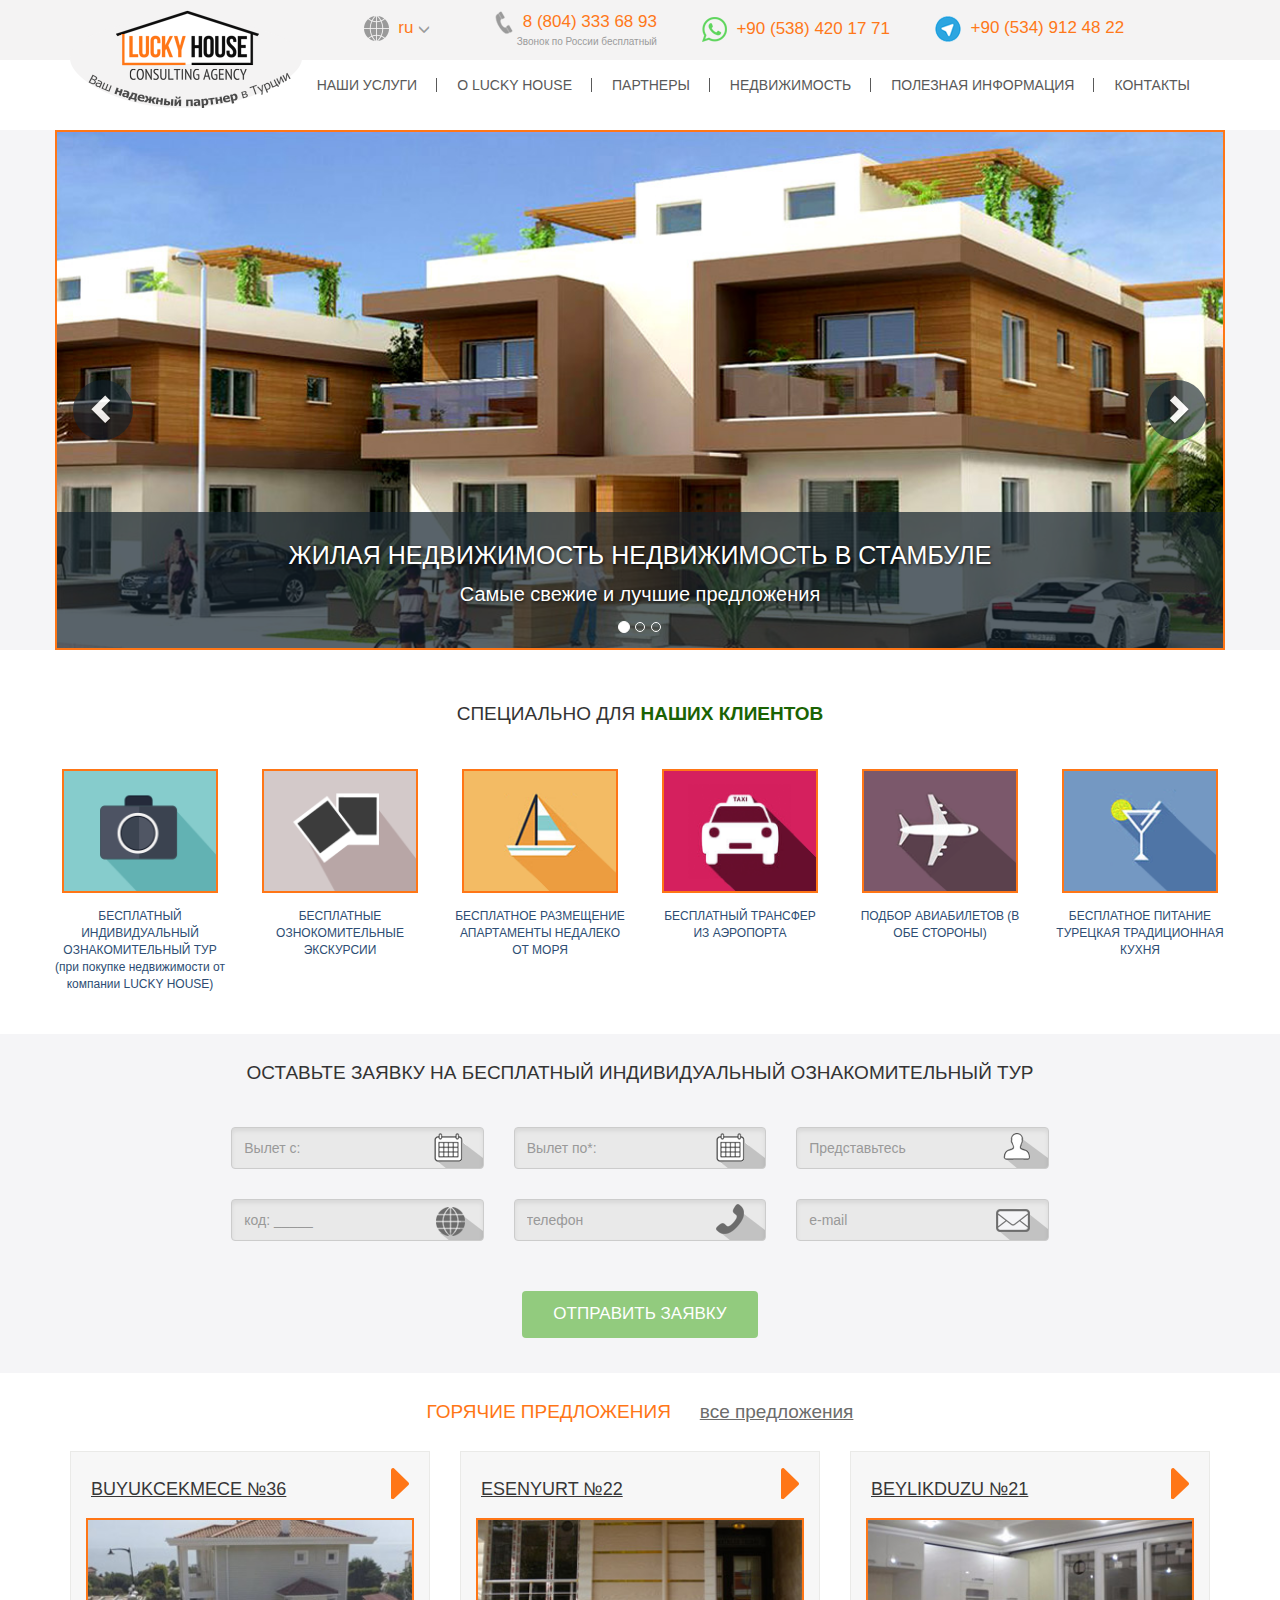
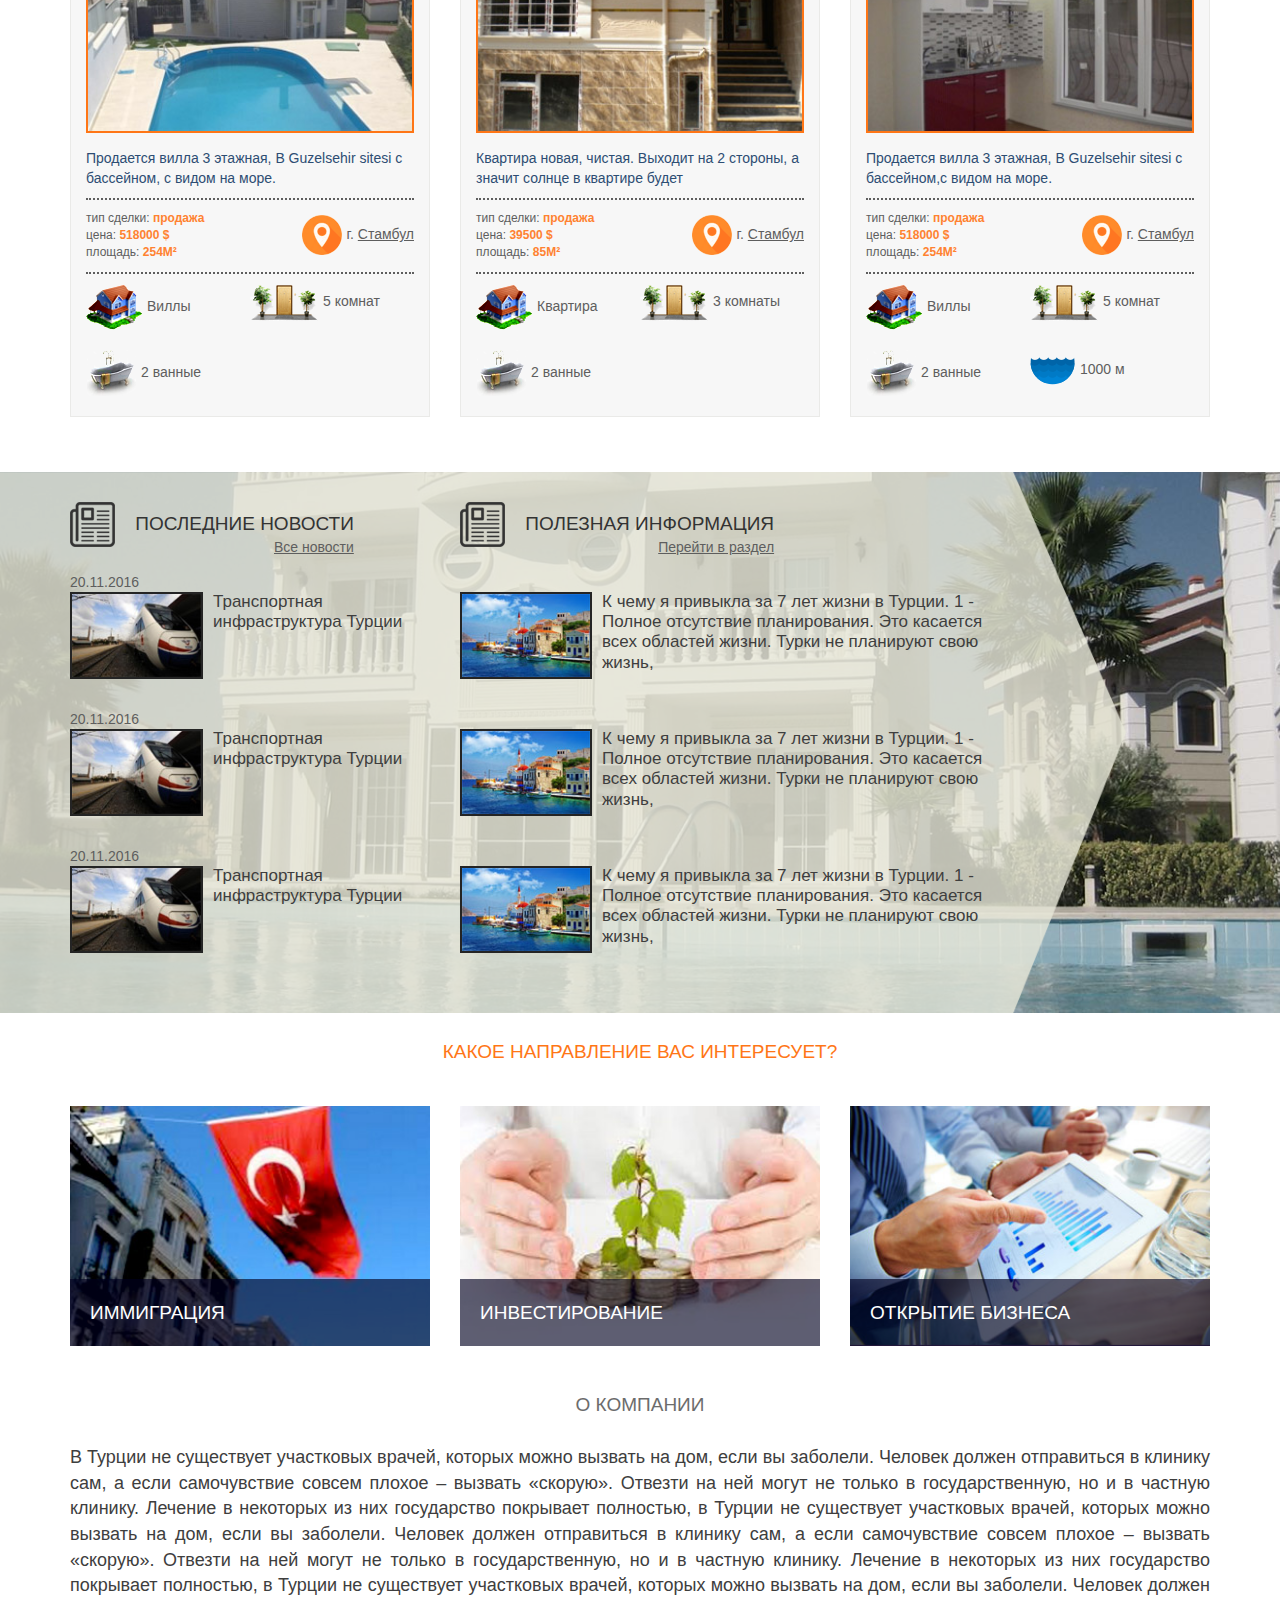
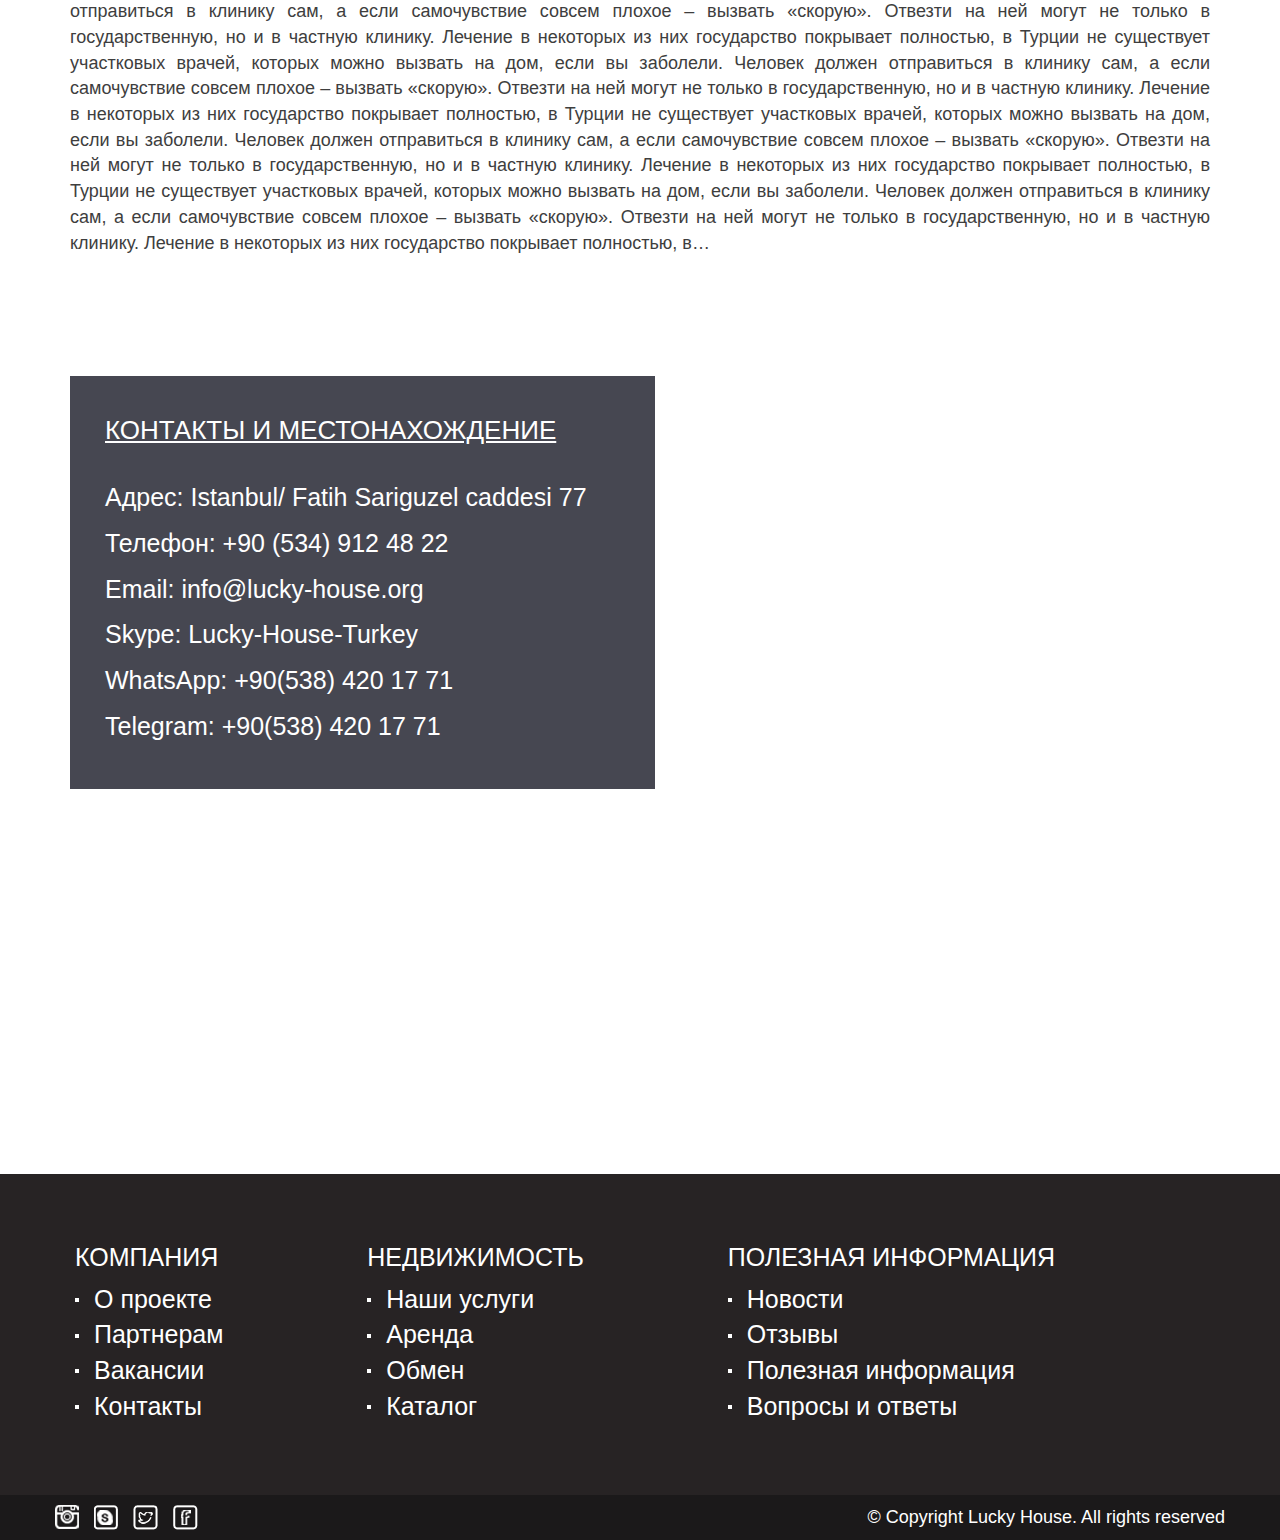
<file: index.html>
<!DOCTYPE html>
<html lang="ru">
  <head>
    <meta charset="utf-8">
    <meta http-equiv="X-UA-Compatible" content="IE=edge">
    <meta name="viewport" content="width=device-width, initial-scale=1">
    <title>Lucky-house</title>
    
    <!-- Bootstrap -->
    <link href="css/bootstrap.min.css" rel="stylesheet">

    <!-- Style -->
    <link rel="stylesheet" href="css/style.css">

    <!-- Подключите API Яндекс.Карты -->
    <script src="https://api-maps.yandex.ru/2.1/?lang=ru_RU" type="text/javascript"></script>
    <script src="js/map.js" type="text/javascript"></script>

    <!-- HTML5 shim and Respond.js for IE8 support of HTML5 elements and media queries -->
    <!-- WARNING: Respond.js doesn't work if you view the page via file:// -->
    <!--[if lt IE 9]>
      <script src="https://oss.maxcdn.com/html5shiv/3.7.3/html5shiv.min.js"></script>
      <script src="https://oss.maxcdn.com/respond/1.4.2/respond.min.js"></script>
    <![endif]-->
  </head>
  <body>
    <header>
      <div class="header-top">
        <div class="container">
          <div class="row">
            <div class="col-xs-12 col-sm-4 col-md-3">
              <a class="logo" href="index.html">
                <img src="img/logo.png" width="232" height="99" alt="Логотип">
              </a>
            </div>
            <div class="languages dropdown col-xs-12 col-sm-3 col-md-1">
              <button class="btn btn-link dropdown-toggle" type="button" id="dropdownLanguages" data-toggle="dropdown" aria-haspopup="true" aria-expanded="true">
                <i class="icon icon-languages"></i>
                <span>ru </span>
                <span class="glyphicon glyphicon-menu-down"></span>
              </button>
              <ul class="dropdown-menu dropdown-menu-right" aria-labelledby="dropdownLanguages">
                <li><a href="#">Русский</a></li>
                <li role="separator" class="divider"></li>
                <li><a href="#">Турецкий</a></li>
                <li role="separator" class="divider"></li>
                <li><a href="#">Английский</a></li>
              </ul>
            </div>
            <div class="contacts tel col-sm-3">
              <i class="icon icon-tel"></i>
              <span>8 (804) 333 68 93</span>
              <p>Звонок по России бесплатный</p>
            </div>
            <div class="contacts whatsapp">
              <i class="icon icon-whatsapp"></i>
              <span>+90 (538) 420 17 71</span>
            </div>
            <div class="contacts telegram">
              <i class="icon icon-telegram"></i>
              <span>+90 (534) 912 48 22</span>
            </div>
          </div>
        </div>
      </div><!-- /.header-top -->

<!-- Меню -->
      <nav class="navbar navbar-default">
        <div class="container">
          <div class="navbar-header">
            <button type="button" class="navbar-toggle collapsed" data-toggle="collapse" data-target="#bs-example-navbar-collapse-1" aria-expanded="false">
              <span class="sr-only">Открыть навигацию</span>
              <span class="icon-bar"></span>
              <span class="icon-bar"></span>
              <span class="icon-bar"></span>
            </button>
          </div>
          <div class="collapse navbar-collapse" id="bs-example-navbar-collapse-1">
            <ul class="nav navbar-nav navbar-right">
              <li><a href="services.html">Наши услуги</a></li>
              <li><a href="about.html">О Lucky House</a></li>
              <li><a href="#">Партнеры</a></li>
              <li><a href="realty.html">Недвижимость</a></li>
              <li><a href="#">Полезная информация</a></li>
              <li><a href="#">Контакты</a></li>
            </ul>
          </div><!-- /.navbar-collapse -->
        </div><!-- /.container -->
      </nav>
    </header>
<!-- Контент -->
    <main>
      <section class="slider">
        <div class="container">
          <div class="row">
            <div id="carousel-example-generic" class="carousel slide" data-ride="carousel">
              <!-- Indicators -->
              <ol class="carousel-indicators">
                <li data-target="#carousel-example-generic" data-slide-to="0" class="active"></li>
                <li data-target="#carousel-example-generic" data-slide-to="1"></li>
                <li data-target="#carousel-example-generic" data-slide-to="2"></li>
              </ol>
            
              <!-- Wrapper for slides -->
              <div class="carousel-inner" role="listbox">
                <div class="item active">
                  <img src="img/slider/1.jpg" width="1170" height="518" alt="...">
                  <div class="carousel-caption">
                    <h3>Жилая недвижимость недвижимость в Стамбуле</h3>
                    <p class="hidden-xs">Самые свежие и лучшие предложения</p>
                  </div>
                </div>
                <div class="item">
                  <img src="img/slider/1.jpg" width="1170" height="518" alt="...">
                  <div class="carousel-caption">
                    <h3>Жилая недвижимость недвижимость в Стамбуле</h3>
                    <p class="hidden-xs">Самые свежие и лучшие предложения</p>
                  </div>
                </div>
                <div class="item">
                  <img src="img/slider/1.jpg" width="1170" height="518" alt="...">
                  <div class="carousel-caption">
                    <h3>Жилая недвижимость недвижимость в Стамбуле</h3>
                    <p class="hidden-xs">Самые свежие и лучшие предложения</p>
                  </div>
                </div>
              </div>
            
              <!-- Controls -->
              <a class="left carousel-control" href="#carousel-example-generic" role="button" data-slide="prev">
                <span class="glyphicon glyphicon-chevron-left" aria-hidden="true"></span>
                <span class="sr-only">Предыдущий</span>
              </a>
              <a class="right carousel-control" href="#carousel-example-generic" role="button" data-slide="next">
                <span class="glyphicon glyphicon-chevron-right" aria-hidden="true"></span>
                <span class="sr-only">Следующий</span>
              </a>
            </div>
          </div>
        </div>
      </section>
<!-- Специально для наших клиентов -->
      <section class="features">
        <div class="container">
          <div class="row">
            <h4 class="section-title">Специально для <strong>наших клиентов</strong></h4>
            <div class="features-item col-xs-6 col-sm-4 col-md-2">
              <img class="features-photo img-responsive" src="img/features/1.png" width="156" height="123" alt="">
              <p class="features-desc">Бесплатный индивидуальный ознакомительный тур (<span>при покупке недвижимости от компании</span> Lucky House)</p>
            </div>
            <div class="features-item col-xs-6 col-sm-4 col-md-2">
              <img class="features-photo img-responsive" src="img/features/2.png" width="156" height="123" alt="">
              <p class="features-desc">Бесплатные ознокомительные экскурсии</p>
            </div>
            <div class="features-item col-xs-6 col-sm-4 col-md-2">
              <img class="features-photo img-responsive" src="img/features/3.png" width="156" height="123" alt="">
              <p class="features-desc">Бесплатное размещение апартаменты недалеко от моря</p>
            </div>
            <div class="features-item col-xs-6 col-sm-4 col-md-2">
              <img class="features-photo img-responsive" src="img/features/4.png" width="156" height="123" alt="">
              <p class="features-desc">Бесплатный трансфер из аэропорта</p>
            </div>
            <div class="features-item col-xs-6 col-sm-4 col-md-2">
              <img class="features-photo img-responsive" src="img/features/5.png" width="156" height="123" alt="">
              <p class="features-desc">Подбор авиабилетов (в обе стороны)</p>
            </div>
            <div class="features-item col-xs-6 col-sm-4 col-md-2">
              <img class="features-photo img-responsive" src="img/features/6.png" width="156" height="123" alt="">
              <p class="features-desc">Бесплатное питание турецкая традиционная кухня</p>
            </div>
          </div>
        </div>
      </section>
<!-- Оставьте заявку на бесплатный индивидуальный ознакомительный тур -->
      <section class="application-form">
        <div class="container">
          <div class="row">
            <h4 class="section-title">Оставьте заявку на бесплатный индивидуальный ознакомительный тур</h4>
            <form class="form-inline col-xs-12 col-md-9">
              <div class="form-group col-sm-4">
                <input type="text" class="form-control input-calendar" id="startDateInput" placeholder="Вылет с:">
              </div>
              <div class="form-group col-sm-4">
                <input type="text" class="form-control input-calendar" id="finishDateInput" placeholder="Вылет по*:">
              </div>
              <div class="form-group col-sm-4">
                <input type="text" class="form-control input-name" id="nameInput" placeholder="Представьтесь">
              </div>
              <div class="form-group col-sm-4">
                <input type="tel" class="form-control input-code" id="code" placeholder="код: _____">
              </div>
              <div class="form-group col-sm-4">
                <input type="tel" class="form-control input-tel" id="tel" placeholder="телефон">
              </div>
              <div class="form-group col-sm-4">
                <input type="email" class="form-control input-email" id="emailInput" placeholder="e-mail">
              </div>
              <button type="submit" class="btn btn-submit">Отправить заявку</button>
            </form>
          </div>
        </div>
      </section>
<!-- Горячие предложения -->
      <section class="realty">
        <div class="container">
          <div class="row">
            <h4 class="section-title">Горячие предложения</h4>
            <a class="more-item-link" href="realty.html">все предложения</a>
            <ul class="realty-list clearfix">
              <li class="realty-item col-xs-12 col-sm-6 col-md-4">
                <div class="item-wrapper">
                  <a href="realty-item.html" class="item-name">Buyukcekmece №36</a>
                  <a class="icon-more-item" href="realty-item.html"><i class="icon"></i></a>
                  <a class="item-photo" href="realty-item.html"><img src="img/realty/1.jpg" width="311" height="203" alt=""></a>
                  <p class="item-desc">Продается вилла 3 этажная, В Guzelsehir sitesi с бассейном, с видом на море.</p>
                  <div class="item-middle">
                    <div class="item-info">
                      <span class="trade-type">тип сделки: <b>продажа</b></span><br>
                      <span class="price">цена: <b>518000 $</b></span><br>
                      <span class="yardage">площадь: <b>254М²</b></span>
                    </div>
                    <div class="location">
                      <i class="icon location-icon"></i>г. <span class="city">Стамбул</span>
                    </div>
                  </div>
                  <div class="item-bottom">
                    <div class="row">
                      <span class="col-xs-6"><i class="icon icon-house"></i>Виллы</span>
                      <span class="col-xs-6"><i class="icon icon-room"></i>5 комнат</span>
                    </div>
                    <div class="row">
                      <span class="col-xs-6"><i class="icon icon-bath"></i>2 ванные</span>
                    </div>
                  </div>
                </div>
              </li>
              <li class="realty-item col-xs-12 col-sm-6 col-md-4">
                <div class="item-wrapper">
                  <a href="realty-item.html" class="item-name">Esenyurt №22</a>
                  <a class="icon-more-item" href="realty-item.html"><i class="icon"></i></a>
                  <a class="item-photo" href="realty-item.html"><img src="img/realty/2.jpg" width="311" height="203" alt=""></a>
                  <p class="item-desc">Квартира новая, чистая. Выходит на 2 стороны, а значит солнце в квартире будет</p>
                  <div class="item-middle">
                    <div class="item-info">
                      <span class="trade-type">тип сделки: <b>продажа</b></span><br>
                      <span class="price">цена: <b>39500 $</b></span><br>
                      <span class="yardage">площадь: <b>85М²</b></span>
                    </div>
                    <div class="location">
                      <i class="icon location-icon"></i>г. <span class="city">Стамбул</span>
                    </div>
                  </div>
                  <div class="item-bottom">
                    <div class="row">
                      <span class="col-xs-6"><i class="icon icon-house"></i>Квартира</span>
                      <span class="col-xs-6"><i class="icon icon-room"></i>3 комнаты</span>
                    </div>
                    <div class="row">
                      <span class="col-xs-6"><i class="icon icon-bath"></i>2 ванные</span>
                    </div>
                  </div>
                </div>
              </li>
              <li class="realty-item col-xs-12 hidden-sm col-md-4">
                <div class="item-wrapper">
                  <a href="realty-item.html" class="item-name">Beylikduzu №21</a>
                  <a class="icon-more-item" href="realty-item.html"><i class="icon"></i></a>
                  <a class="item-photo" href="realty-item.html"><img src="img/realty/3.jpg" width="311" height="203" alt=""></a>
                  <p class="item-desc">Продается вилла  3 этажная, В Guzelsehir sitesi с бассейном,с видом на море.</p>
                  <div class="item-middle">
                    <div class="item-info">
                      <span class="trade-type">тип сделки: <b>продажа</b></span><br>
                      <span class="price">цена: <b>518000 $</b></span><br>
                      <span class="yardage">площадь: <b>254М²</b></span>
                    </div>
                    <div class="location">
                      <i class="icon location-icon"></i>г. <span class="city">Стамбул</span>
                    </div>
                  </div>
                  <div class="item-bottom">
                    <div class="row">
                      <span class="col-xs-6"><i class="icon icon-house"></i>Виллы</span>
                      <span class="col-xs-6"><i class="icon icon-room"></i>5 комнат</span>
                    </div>
                    <div class="row">
                      <span class="col-xs-6"><i class="icon icon-bath"></i>2 ванные</span>
                      <span class="col-xs-6"><i class="icon icon-pool"></i>1000 м</span>
                    </div>
                  </div>
                </div>
              </li>
            </ul>
          </div>
        </div>
      </section>
<!-- Последние новости и Полезная информация -->
      <section class="news-and-info">
        <div class="container">
          <div class="row">
            <div class="last-news col-xs-12 col-sm-5 col-md-4">
              <h4 class="section-title"><i class="icon icon-news"></i>
                Последние новости
                <a class="more-item-link" href="#">Все новости</a>
              </h4>
              <ul class="items-list">
                <li class="media">
                  <time datetime="2016-11-20">20.11.2016</time>
                  <div class="media-left">
                    <a href="#">
                      <img class="media-object" src="img/news-and-info/news.jpg" width="133" height="87" alt="...">
                    </a>
                  </div>
                  <div class="media-body">
                    <a class="item-title" href="#">Транспортная инфраструктура Турции</a>
                  </div>
                </li>
                <li class="media">
                  <time datetime="2016-11-20">20.11.2016</time>
                  <div class="media-left">
                    <a href="#">
                      <img class="media-object" src="img/news-and-info/news.jpg" width="133" height="87" alt="...">
                    </a>
                  </div>
                  <div class="media-body">
                    <a class="item-title" href="#">Транспортная инфраструктура Турции</a>
                  </div>
                </li>
                <li class="media">
                  <time datetime="2016-11-20">20.11.2016</time>
                  <div class="media-left">
                    <a href="#">
                      <img class="media-object" src="img/news-and-info/news.jpg" width="133" height="87" alt="...">
                    </a>
                  </div>
                  <div class="media-body">
                    <a class="item-title" href="#">Транспортная инфраструктура Турции</a>
                  </div>
                </li>
              </ul>
            </div>
            <div class="helpful-info col-xs-12 col-sm-7 col-lg-6">
              <h4 class="section-title"><i class="icon icon-news"></i>
                Полезная информация
                <a class="more-item-link" href="#">Перейти в раздел</a>
              </h4>
              <ul class="items-list">
                <li class="media">
                  <div class="media-left">
                    <a href="#">
                      <img class="media-object" src="img/news-and-info/info.jpg" width="132" height="87" alt="...">
                    </a>
                  </div>
                  <div class="media-body">
                    <a class="item-title" href="#">К чему я привыкла за 7 лет жизни в Турции. 1 - Полное отсутствие планирования. Это касается всех областей жизни. Турки не планируют свою жизнь,</a>
                  </div>
                </li>
                <li class="media">
                  <div class="media-left">
                    <a href="#">
                      <img class="media-object" src="img/news-and-info/info.jpg" width="132" height="87" alt="...">
                    </a>
                  </div>
                  <div class="media-body">
                    <a class="item-title" href="#">К чему я привыкла за 7 лет жизни в Турции. 1 - Полное отсутствие планирования. Это касается всех областей жизни. Турки не планируют свою жизнь,</a>
                  </div>
                </li>
                <li class="media">
                  <div class="media-left">
                    <a href="#">
                      <img class="media-object" src="img/news-and-info/info.jpg" width="132" height="87" alt="...">
                    </a>
                  </div>
                  <div class="media-body">
                    <a class="item-title" href="#">К чему я привыкла за 7 лет жизни в Турции. 1 - Полное отсутствие планирования. Это касается всех областей жизни. Турки не планируют свою жизнь,</a>
                  </div>
                </li>
              </ul>
            </div>
          </div>
        </div>
      </section>
<!-- Какое направление вас интересует? -->
      <section class="services">
        <div class="container">
          <div class="row">
            <h4 class="section-title">Какое направление вас интересует?</h4>
            <div class="col-xs-12 col-sm-4">
              <div class="services-item">
                <a href="#">
                  <img src="img/services/immigration.jpg" width="340" height="227" alt="">
                  <span class="services-title">Иммиграция</span>
                </a>
              </div>
            </div>
            <div class="col-xs-12 col-sm-4">
              <div class="services-item">
                <a href="#">
                  <img src="img/services/investment.jpg" width="340" height="227" alt="">
                  <span class="services-title">Инвестирование</span>
                </a>
              </div>
            </div>
            <div class="col-xs-12 col-sm-4">
              <div class="services-item">
                <a href="#">
                  <img src="img/services/business.jpg" width="340" height="227" alt="">
                  <span class="services-title">Открытие бизнеса</span>
                </a>
              </div>
            </div>
          </div>
        </div>
      </section>
<!-- О компании -->
      <section class="about-company">
        <div class="container">
          <div class="row">
            <h4 class="section-title">О компании</h4>
            <p class="col-xs-12 company-desc">В Турции не существует участковых врачей, которых можно вызвать на дом, если вы заболели. Человек должен отправиться в клинику сам, а если самочувствие совсем плохое – вызвать «скорую». Отвезти на ней могут не только в государственную, но и в частную клинику. Лечение в некоторых из них государство покрывает полностью, в Турции не существует участковых врачей, которых можно вызвать на дом, если вы заболели. Человек должен отправиться в клинику сам, а если самочувствие совсем плохое – вызвать «скорую». Отвезти на ней могут не только в государственную, но и в частную клинику. Лечение в некоторых из них государство покрывает полностью, в Турции не существует участковых врачей, которых можно вызвать на дом, если вы заболели. Человек должен отправиться в клинику сам, а если самочувствие совсем плохое – вызвать «скорую». Отвезти на ней могут не только в государственную, но и в частную клинику. Лечение в некоторых из них государство покрывает полностью, в Турции не существует участковых врачей, которых можно вызвать на дом, если вы заболели. Человек должен отправиться в клинику сам, а если самочувствие совсем плохое – вызвать «скорую». Отвезти на ней могут не только в государственную, но и в частную клинику. Лечение в некоторых из них государство покрывает полностью, в Турции не существует участковых врачей, которых можно вызвать на дом, если вы заболели. Человек должен отправиться в клинику сам, а если самочувствие совсем плохое – вызвать «скорую». Отвезти на ней могут не только в государственную, но и в частную клинику. Лечение в некоторых из них государство покрывает полностью, в Турции не существует участковых врачей, которых можно вызвать на дом, если вы заболели. Человек должен отправиться в клинику сам, а если самочувствие совсем плохое – вызвать «скорую». Отвезти на ней могут не только в государственную, но и в частную клинику. Лечение в некоторых из них государство покрывает полностью, в…</p>
          </div>
        </div>
      </section>
<!-- Карта -->
      <section id="map" class="contacts-and-map">
        <div class="container">
          <div class="row">
            <div class="col-xs-11 col-sm-6 col-md-5 col-lg-6">
              <div class="contacts">
                <h4 class="section-title">Контакты и местонахождение</h4>
                <p>Адрес: Istanbul/ Fatih Sariguzel caddesi 77</p>
                <p>Телефон: +90 (534) 912 48 22</p>
                <p>Email: info@lucky-house.org</p>
                <p>Skype: Lucky-House-Turkey</p>
                <p>WhatsApp: +90(538) 420 17 71</p>
                <p>Telegram: +90(538) 420 17 71</p>
              </div>
            </div>
          </div>
        </div>
      </section>
    </main>
<!-- Footer -->
    <footer>
      <section class="footer-nav">
        <div class="container">
          <div class="row">
            <div class="column">
              <h4 class="footer-title">Компания</h4>
              <ul class="footer-list">
                <li><a href="about.html">О проекте</a></li>
                <li><a href="#">Партнерам</a></li>
                <li><a href="#">Вакансии</a></li>
                <li><a href="#">Контакты</a></li>
              </ul>
            </div>
            <div class="column">
              <h4 class="footer-title">Недвижимость</h4>
              <ul class="footer-list">
                <li><a href="services.html">Наши услуги</a></li>
                <li><a href="#">Аренда</a></li>
                <li><a href="#">Обмен</a></li>
                <li><a href="#">Каталог</a></li>
              </ul>
            </div>
            <div class="column">
              <h4 class="footer-title">Полезная информация</h4>
              <ul class="footer-list">
                <li><a href="#">Новости</a></li>
                <li><a href="#">Отзывы</a></li>
                <li><a href="#">Полезная информация</a></li>
                <li><a href="#">Вопросы и ответы</a></li>
              </ul>
            </div>
          </div>
        </div>
      </section>
      <div class="social-and-copyright">
        <div class="container">
          <div class="row">
            <div class="footer-social">
              <a class="icon icon-social-inst" href="#">Инстаграм</a>
              <a class="icon icon-social-skype" href="#">Скайп</a>
              <a class="icon icon-social-tw" href="#">Твиттер</a>
              <a class="icon icon-social-fb" href="#">Фейсбук</a>
            </div>
            <div class="footer-copyright">
              <p class="copyright">© Copyright Lucky House. All rights reserved</p>
            </div>
          </div>
        </div>
      </div>
    </footer>

    <!-- jQuery (necessary for Bootstrap's JavaScript plugins) -->
    <script src="js/jquery.min.js"></script>
    <!-- Include all compiled plugins (below), or include individual files as needed -->
    <script src="js/bootstrap.min.js"></script>
  </body>
</html>
</file>
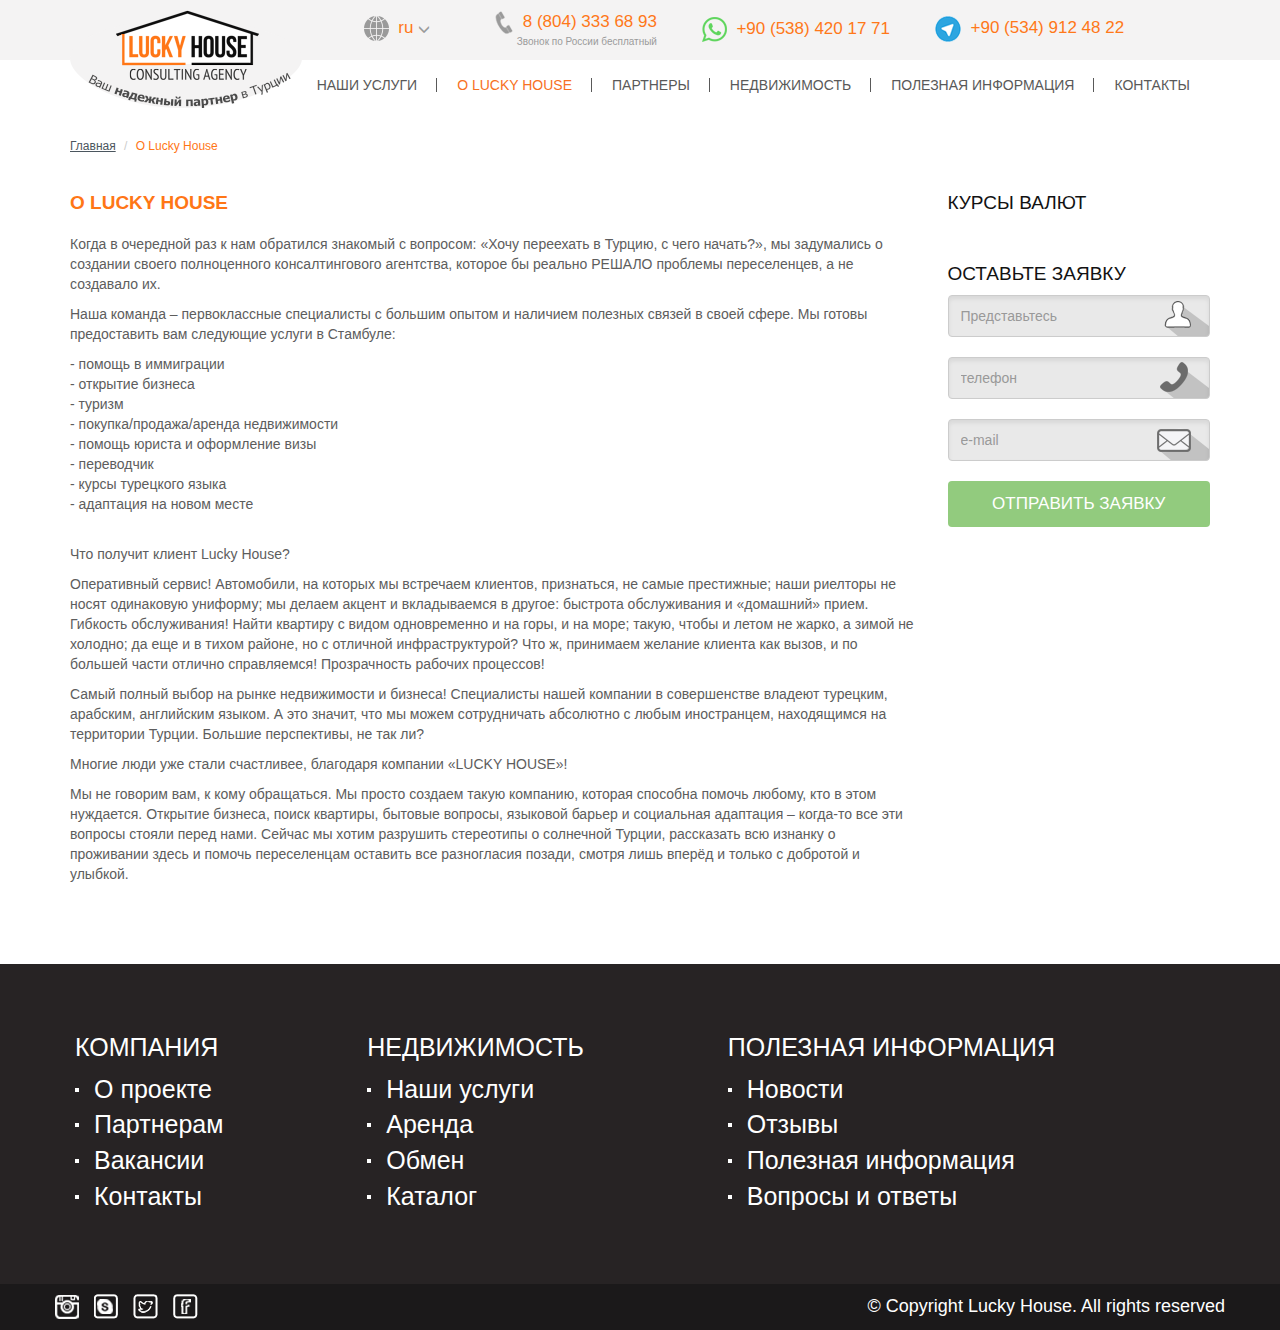
<file: about.html>
<!DOCTYPE html>
<html lang="ru">
  <head>
    <meta charset="utf-8">
    <meta http-equiv="X-UA-Compatible" content="IE=edge">
    <meta name="viewport" content="width=device-width, initial-scale=1">
    <title>Lucky-house</title>
    
    <!-- Bootstrap -->
    <link href="css/bootstrap.min.css" rel="stylesheet">

    <!-- Style -->
    <link rel="stylesheet" href="css/style.css">

    <!-- Виджет VK -->
    <script type="text/javascript" src="//vk.com/js/api/openapi.js?127"></script>

    <!-- HTML5 shim and Respond.js for IE8 support of HTML5 elements and media queries -->
    <!-- WARNING: Respond.js doesn't work if you view the page via file:// -->
    <!--[if lt IE 9]>
      <script src="https://oss.maxcdn.com/html5shiv/3.7.3/html5shiv.min.js"></script>
      <script src="https://oss.maxcdn.com/respond/1.4.2/respond.min.js"></script>
    <![endif]-->
  </head>
  <body>
    <header>
      <div class="header-top">
        <div class="container">
          <div class="row">
            <div class="col-xs-12 col-sm-4 col-md-3">
              <a class="logo" href="index.html">
                <img src="img/logo.png" width="232" height="99" alt="Логотип">
              </a>
            </div>
            <div class="languages dropdown col-xs-12 col-sm-3 col-md-1">
              <button class="btn btn-link dropdown-toggle" type="button" id="dropdownLanguages" data-toggle="dropdown" aria-haspopup="true" aria-expanded="true">
                <i class="icon icon-languages"></i>
                <span>ru </span>
                <span class="glyphicon glyphicon-menu-down"></span>
              </button>
              <ul class="dropdown-menu dropdown-menu-right" aria-labelledby="dropdownLanguages">
                <li><a href="#">Русский</a></li>
                <li role="separator" class="divider"></li>
                <li><a href="#">Турецкий</a></li>
                <li role="separator" class="divider"></li>
                <li><a href="#">Английский</a></li>
              </ul>
            </div>
            <div class="contacts tel col-sm-3">
              <i class="icon icon-tel"></i>
              <span>8 (804) 333 68 93</span>
              <p>Звонок по России бесплатный</p>
            </div>
            <div class="contacts whatsapp">
              <i class="icon icon-whatsapp"></i>
              <span>+90 (538) 420 17 71</span>
            </div>
            <div class="contacts telegram">
              <i class="icon icon-telegram"></i>
              <span>+90 (534) 912 48 22</span>
            </div>
          </div>
        </div>
      </div><!-- /.header-top -->

<!-- Меню -->
      <nav class="navbar navbar-default">
        <div class="container">
          <div class="navbar-header">
            <button type="button" class="navbar-toggle collapsed" data-toggle="collapse" data-target="#bs-example-navbar-collapse-1" aria-expanded="false">
              <span class="sr-only">Открыть навигацию</span>
              <span class="icon-bar"></span>
              <span class="icon-bar"></span>
              <span class="icon-bar"></span>
            </button>
          </div>
          <div class="collapse navbar-collapse" id="bs-example-navbar-collapse-1">
            <ul class="nav navbar-nav navbar-right">
              <li><a href="services.html">Наши услуги</a></li>
              <li class="active"><a href="about.html">О Lucky House</a></li>
              <li><a href="#">Партнеры</a></li>
              <li><a href="realty.html">Недвижимость</a></li>
              <li><a href="#">Полезная информация</a></li>
              <li><a href="#">Контакты</a></li>
            </ul>
          </div><!-- /.navbar-collapse -->
        </div><!-- /.container -->
      </nav>
    </header>
<!-- Хлебные крошки -->
    <div class="container">
      <div class="row"> 
        <ol class="breadcrumb">
          <li><a href="index.html">Главная</a></li>
          <li class="active">О Lucky House</li>
        </ol>
      </div>
    </div>
<!-- Контент -->
    <div class="about-page container">
      <div class="row">
        <main class="col-xs-12 col-sm-8 col-lg-9">
          <article class="content">
            <h1 class="page-title">О Lucky House</h1>
            <p>Когда в очередной раз к нам обратился знакомый с вопросом: «Хочу переехать в Турцию, с чего начать?», мы задумались о создании своего полноценного консалтингового агентства, которое бы реально РЕШАЛО проблемы переселенцев, а не создавало их. </p>
            <p>Наша команда – первоклассные специалисты с большим опытом и наличием полезных связей в своей сфере. Мы готовы предоставить вам следующие услуги в Стамбуле: </p>
            <ul>
              <li>- помощь в иммиграции</li>
              <li>- открытие бизнеса</li>
              <li>- туризм</li>
              <li>- покупка/продажа/аренда недвижимости</li>
              <li>- помощь юриста и оформление визы</li>
              <li>- переводчик</li>
              <li>- курсы турецкого языка</li>
              <li>- адаптация на новом месте</li>
            </ul>
            <br>
            <p>Что получит клиент Lucky House? </p>

            <p>Оперативный сервис! Автомобили, на которых мы встречаем клиентов, признаться, не самые престижные; наши риелторы не носят одинаковую униформу; мы делаем акцент и вкладываемся в другое: быстрота обслуживания и «домашний» прием. 
            Гибкость обслуживания! Найти квартиру с видом одновременно и на горы, и на море; такую, чтобы и летом не жарко, а зимой не холодно; да еще и в тихом районе, но с отличной инфраструктурой? Что ж, принимаем желание клиента как вызов, и по большей части отлично справляемся! 
            Прозрачность рабочих процессов! </p>

            <p>Самый полный выбор на рынке недвижимости и бизнеса! Специалисты нашей компании в совершенстве владеют турецким, арабским, английским языком. А это значит, что мы можем сотрудничать абсолютно с любым иностранцем, находящимся на территории Турции. Большие перспективы, не так ли? </p>

            <p>Многие люди уже стали счастливее, благодаря компании «LUCKY HOUSE»! </p>

            <p>Мы не говорим вам, к кому обращаться. Мы просто создаем такую компанию, которая способна помочь любому, кто в этом нуждается. Открытие бизнеса, поиск квартиры, бытовые вопросы, языковой барьер и социальная адаптация – когда-то все эти вопросы стояли перед нами. Сейчас мы хотим разрушить стереотипы о солнечной Турции, рассказать всю изнанку о проживании здесь и помочь переселенцам оставить все разногласия позади, смотря лишь вперёд и только с добротой и улыбкой.</p>
          </article>
          <div id="disqus_thread" class="disqus-comments"></div>
          <script>
            /**
             *  RECOMMENDED CONFIGURATION VARIABLES: EDIT AND UNCOMMENT THE SECTION BELOW TO INSERT DYNAMIC VALUES FROM YOUR PLATFORM OR CMS.
             *  LEARN WHY DEFINING THESE VARIABLES IS IMPORTANT: https://disqus.com/admin/universalcode/#configuration-variables */
            /*
            var disqus_config = function () {
                this.page.url = PAGE_URL;  // Replace PAGE_URL with your page's canonical URL variable
                this.page.identifier = PAGE_IDENTIFIER; // Replace PAGE_IDENTIFIER with your page's unique identifier variable
            };
            */
            (function() { // DON'T EDIT BELOW THIS LINE
                var d = document, s = d.createElement('script');
                s.src = '//lucky-house.disqus.com/embed.js';
                s.setAttribute('data-timestamp', +new Date());
                (d.head || d.body).appendChild(s);
            })();
          </script>
          <noscript>Please enable JavaScript to view the <a href="https://disqus.com/?ref_noscript">comments powered by Disqus.</a></noscript>
        </main>
        <div class="sidebar col-xs-12 col-sm-4 col-lg-3">
          <aside>
            <!--Currency Converter widget by FreeCurrencyRates.com -->
            <h4 class="sidebar-title">Курсы валют</h4>
            <div id='gcw_mainFgPb5iGeD' class='gcw_mainFgPb5iGeD'></div>
            <script>
              function reloadFgPb5iGeD(){ var sc = document.getElementById('scFgPb5iGeD');if (sc) sc.parentNode.removeChild(sc);sc = document.createElement('script');sc.type = 'text/javascript';sc.charset = 'UTF-8';sc.async = true;sc.id='scFgPb5iGeD';sc.src = 'http://freecurrencyrates.com/ru/widget-vertical?iso=USDEURGBPJPYTRYXUL&df=2&p=FgPb5iGeD&v=fits&source=fcr&width=360&width_title=0&firstrowvalue=1&thm=A6C9E2,FCFDFD,4297D7,5C9CCC,FFFFFF,C5DBEC,FCFDFD,2E6E9E,000000&title=%D0%9A%D0%BE%D0%BD%D0%B2%D0%B5%D1%80%D1%82%D0%B5%D1%80%20%D0%B2%D0%B0%D0%BB%D1%8E%D1%82&tzo=-180';var div = document.getElementById('gcw_mainFgPb5iGeD');div.parentNode.insertBefore(sc, div);} reloadFgPb5iGeD();
            </script>
          </aside>
          <aside class="application-form">
            <h4 class="sidebar-title">Оставьте заявку</h4>
            <form class="">
              <div class="form-group">
                <input type="text" class="form-control input-name" id="nameInput" placeholder="Представьтесь">
              </div>
              <div class="form-group">
                <input type="tel" class="form-control input-tel" id="tel" placeholder="телефон">
              </div>
              <div class="form-group">
                <input type="email" class="form-control input-email" id="emailInput" placeholder="e-mail">
              </div>
              <button type="submit" class="btn btn-submit">Отправить заявку</button>
            </form>
          </aside>
          <aside class="vk-widget">
            <!-- VK Widget -->
            <div id="vk_groups"></div>
            <script type="text/javascript">
              VK.Widgets.Group("vk_groups", {redesign: 1, mode: 3, width: "auto", height: "900", color1: 'FFFFFF', color2: '000000', color3: '5E81A8'}, 112117690);
            </script>
          </aside>
        </div>
      </div>
    </div>
<!-- Footer -->
    <footer>
      <section class="footer-nav">
        <div class="container">
          <div class="row">
            <div class="column">
              <h4 class="footer-title">Компания</h4>
              <ul class="footer-list">
                <li><a href="about.html">О проекте</a></li>
                <li><a href="#">Партнерам</a></li>
                <li><a href="#">Вакансии</a></li>
                <li><a href="#">Контакты</a></li>
              </ul>
            </div>
            <div class="column">
              <h4 class="footer-title">Недвижимость</h4>
              <ul class="footer-list">
                <li><a href="services.html">Наши услуги</a></li>
                <li><a href="#">Аренда</a></li>
                <li><a href="#">Обмен</a></li>
                <li><a href="#">Каталог</a></li>
              </ul>
            </div>
            <div class="column">
              <h4 class="footer-title">Полезная информация</h4>
              <ul class="footer-list">
                <li><a href="#">Новости</a></li>
                <li><a href="#">Отзывы</a></li>
                <li><a href="#">Полезная информация</a></li>
                <li><a href="#">Вопросы и ответы</a></li>
              </ul>
            </div>
          </div>
        </div>
      </section>
      <div class="social-and-copyright">
        <div class="container">
          <div class="row">
            <div class="footer-social">
              <a class="icon icon-social-inst" href="#">Инстаграм</a>
              <a class="icon icon-social-skype" href="#">Скайп</a>
              <a class="icon icon-social-tw" href="#">Твиттер</a>
              <a class="icon icon-social-fb" href="#">Фейсбук</a>
            </div>
            <div class="footer-copyright">
              <p class="copyright">© Copyright Lucky House. All rights reserved</p>
            </div>
          </div>
        </div>
      </div>
    </footer>

    <!-- jQuery (necessary for Bootstrap's JavaScript plugins) -->
    <script src="js/jquery.min.js"></script>
    <!-- Include all compiled plugins (below), or include individual files as needed -->
    <script src="js/bootstrap.min.js"></script>
  </body>
</html>
</file>
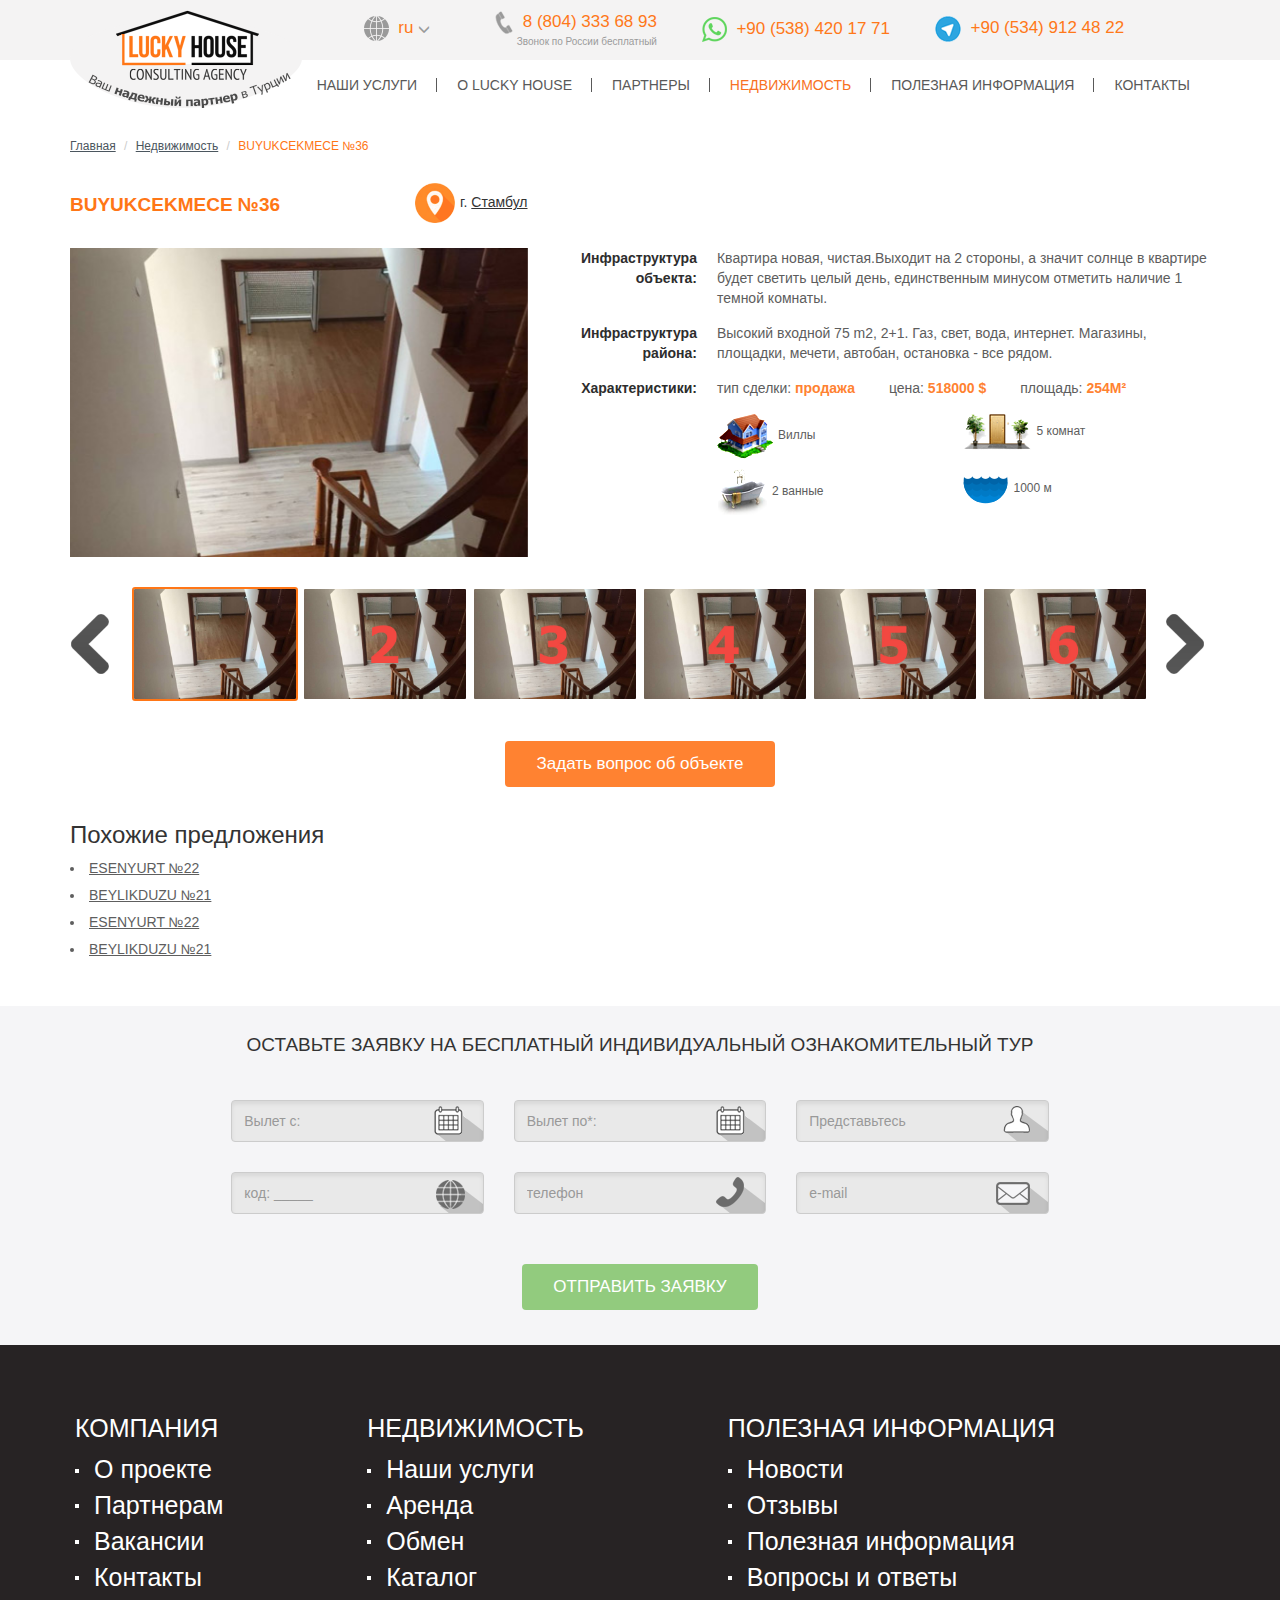
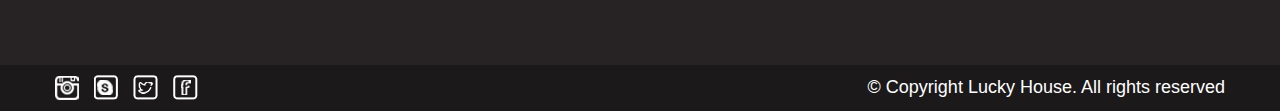
<file: realty-item.html>
<!DOCTYPE html>
<html lang="ru">
  <head>
    <meta charset="utf-8">
    <meta http-equiv="X-UA-Compatible" content="IE=edge">
    <meta name="viewport" content="width=device-width, initial-scale=1">
    <title>Lucky-house</title>
    
    <!-- Bootstrap -->
    <link href="css/bootstrap.min.css" rel="stylesheet">
    
    <!-- Slick -->
    <link rel="stylesheet" href="slick/slick.css">
    <link rel="stylesheet" href="slick/slick-theme.css">

    <!-- Style -->
    <link rel="stylesheet" href="css/style.css">

    <!-- HTML5 shim and Respond.js for IE8 support of HTML5 elements and media queries -->
    <!-- WARNING: Respond.js doesn't work if you view the page via file:// -->
    <!--[if lt IE 9]>
      <script src="https://oss.maxcdn.com/html5shiv/3.7.3/html5shiv.min.js"></script>
      <script src="https://oss.maxcdn.com/respond/1.4.2/respond.min.js"></script>
    <![endif]-->
  </head>
  <body>
    <header>
      <div class="header-top">
        <div class="container">
          <div class="row">
            <div class="col-xs-12 col-sm-4 col-md-3">
              <a class="logo" href="index.html">
                <img src="img/logo.png" width="232" height="99" alt="Логотип">
              </a>
            </div>
            <div class="languages dropdown col-xs-12 col-sm-3 col-md-1">
              <button class="btn btn-link dropdown-toggle" type="button" id="dropdownLanguages" data-toggle="dropdown" aria-haspopup="true" aria-expanded="true">
                <i class="icon icon-languages"></i>
                <span>ru </span>
                <span class="glyphicon glyphicon-menu-down"></span>
              </button>
              <ul class="dropdown-menu dropdown-menu-right" aria-labelledby="dropdownLanguages">
                <li><a href="#">Русский</a></li>
                <li role="separator" class="divider"></li>
                <li><a href="#">Турецкий</a></li>
                <li role="separator" class="divider"></li>
                <li><a href="#">Английский</a></li>
              </ul>
            </div>
            <div class="contacts tel col-sm-3">
              <i class="icon icon-tel"></i>
              <span>8 (804) 333 68 93</span>
              <p>Звонок по России бесплатный</p>
            </div>
            <div class="contacts whatsapp">
              <i class="icon icon-whatsapp"></i>
              <span>+90 (538) 420 17 71</span>
            </div>
            <div class="contacts telegram">
              <i class="icon icon-telegram"></i>
              <span>+90 (534) 912 48 22</span>
            </div>
          </div>
        </div>
      </div><!-- /.header-top -->

<!-- Меню -->
      <nav class="navbar navbar-default">
        <div class="container">
          <div class="navbar-header">
            <button type="button" class="navbar-toggle collapsed" data-toggle="collapse" data-target="#bs-example-navbar-collapse-1" aria-expanded="false">
              <span class="sr-only">Открыть навигацию</span>
              <span class="icon-bar"></span>
              <span class="icon-bar"></span>
              <span class="icon-bar"></span>
            </button>
          </div>
          <div class="collapse navbar-collapse" id="bs-example-navbar-collapse-1">
            <ul class="nav navbar-nav navbar-right">
              <li><a href="services.html">Наши услуги</a></li>
              <li><a href="about.html">О Lucky House</a></li>
              <li><a href="#">Партнеры</a></li>
              <li class="active"><a href="realty.html">Недвижимость</a></li>
              <li><a href="#">Полезная информация</a></li>
              <li><a href="#">Контакты</a></li>
            </ul>
          </div><!-- /.navbar-collapse -->
        </div><!-- /.container -->
      </nav>
    </header>
<!-- Хлебные крошки -->
    <div class="container">
      <div class="row"> 
        <ol class="breadcrumb">
          <li><a href="index.html">Главная</a></li>
          <li><a href="realty.html">Недвижимость</a></li>
          <li class="active">BUYUKCEKMECE №36</li>
        </ol>
      </div>
    </div>
<!-- Контент -->
    <main class="item-page">
      <section class="item-detail-info">
        <div class="container">
          <div class="row">
            <div class="info-header col-xs-12 col-md-5">
              <h1 class="page-title">Buyukcekmece №36</h1>
              <div class="location pull-right">
                <i class="icon location-icon"></i>г. <span class="city">Стамбул</span>
              </div>
            </div>
          </div>
          <div class="row">
            <div class="col-xs-12 col-sm-5 col-md-6 col-lg-5">
              <div class="gallery-for">
                <img src="img/item-gallery/1.jpg" width="480" height="324" alt="">
                <img src="img/item-gallery/2.jpg" width="480" height="324" alt="">
                <img src="img/item-gallery/3.jpg" width="480" height="324" alt="">
                <img src="img/item-gallery/4.jpg" width="480" height="324" alt="">
                <img src="img/item-gallery/5.jpg" width="480" height="324" alt="">
                <img src="img/item-gallery/6.jpg" width="480" height="324" alt="">
                <img src="img/item-gallery/7.jpg" width="480" height="324" alt="">
                <img src="img/item-gallery/8.jpg" width="480" height="324" alt="">
                <img src="img/item-gallery/9.jpg" width="480" height="324" alt="">
                <img src="img/item-gallery/10.jpg" width="480" height="324" alt="">
                <img src="img/item-gallery/11.jpg" width="480" height="324" alt="">
                <img src="img/item-gallery/12.jpg" width="480" height="324" alt="">
              </div>
            </div>
            <div class="col-xs-12 col-sm-7 col-md-6 col-lg-7">
              <table class="detail-desc">
                <tr>
                  <td>Инфраструктура объекта:</td>
                  <td>Квартира новая, чистая.Выходит на 2 стороны, а значит солнце в квартире будет светить целый день, единственным минусом отметить наличие 1 темной комнаты.</td>
                </tr>
                <tr>
                  <td>Инфраструктура района:</td>
                  <td>Высокий входной 75 m2, 2+1. Газ, свет, вода, интернет. Магазины, площадки, мечети, автобан, остановка - все рядом.</td>
                </tr>
                <tr>
                  <td>Характеристики:</td>
                  <td>
                    <div class="item-info">
                      <span class="trade-type">тип сделки: <b>продажа</b></span>
                      <span class="price">цена: <b>518000 $</b></span>
                      <span class="yardage">площадь: <b>254М²</b></span>
                    </div>
                    <div class="item-bottom">
                      <div class="row">
                        <span class="col-xs-6"><i class="icon icon-house"></i>Виллы</span>
                        <span class="col-xs-6"><i class="icon icon-room"></i>5 комнат</span>
                      </div>
                      <div class="row">
                        <span class="col-xs-6"><i class="icon icon-bath"></i>2 ванные</span>
                        <span class="col-xs-6"><i class="icon icon-pool"></i>1000 м</span>
                      </div>
                    </div>
                  </td>
                </tr>
              </table>
            </div>
          </div>
          <div class="row hidden-xs">
            <div class="col-sm-12">
              <div class="gallery-nav">
                <img src="img/item-gallery/1.jpg" width="480" height="324" alt="">
                <img src="img/item-gallery/2.jpg" width="480" height="324" alt="">
                <img src="img/item-gallery/3.jpg" width="480" height="324" alt="">
                <img src="img/item-gallery/4.jpg" width="480" height="324" alt="">
                <img src="img/item-gallery/5.jpg" width="480" height="324" alt="">
                <img src="img/item-gallery/6.jpg" width="480" height="324" alt="">
                <img src="img/item-gallery/7.jpg" width="480" height="324" alt="">
                <img src="img/item-gallery/8.jpg" width="480" height="324" alt="">
                <img src="img/item-gallery/9.jpg" width="480" height="324" alt="">
                <img src="img/item-gallery/10.jpg" width="480" height="324" alt="">
                <img src="img/item-gallery/11.jpg" width="480" height="324" alt="">
                <img src="img/item-gallery/12.jpg" width="480" height="324" alt="">
              </div>
            </div>
          </div>
          <div class="row">
            <div class="col-xs-12 text-center">
              <a href="#" class="btn btn-orange">Задать вопрос об объекте</a>
            </div>
          </div>
        </div>
      </section>
<!-- Похожие предложения -->
      <section class="similar-offers">
        <div class="container">
          <div class="row">
            <h3 class="title col-xs-12">Похожие предложения</h3>
            <ul class="col-xs-12">
              <li><a href="#">Esenyurt №22</a></li>
              <li><a href="#">Beylikduzu №21</a></li>
              <li><a href="#">Esenyurt №22</a></li>
              <li><a href="#">Beylikduzu №21</a></li>
            </ul>
          </div>
        </div>
      </section>
<!-- Оставьте заявку на бесплатный индивидуальный ознакомительный тур -->
      <section class="application-form">
        <div class="container">
          <div class="row">
            <h4 class="section-title">Оставьте заявку на бесплатный индивидуальный ознакомительный тур</h4>
            <form class="form-inline col-xs-12 col-md-9">
              <div class="form-group col-sm-4">
                <input type="text" class="form-control input-calendar" id="startDateInput" placeholder="Вылет с:">
              </div>
              <div class="form-group col-sm-4">
                <input type="text" class="form-control input-calendar" id="finishDateInput" placeholder="Вылет по*:">
              </div>
              <div class="form-group col-sm-4">
                <input type="text" class="form-control input-name" id="nameInput" placeholder="Представьтесь">
              </div>
              <div class="form-group col-sm-4">
                <input type="tel" class="form-control input-code" id="code" placeholder="код: _____">
              </div>
              <div class="form-group col-sm-4">
                <input type="tel" class="form-control input-tel" id="tel" placeholder="телефон">
              </div>
              <div class="form-group col-sm-4">
                <input type="email" class="form-control input-email" id="emailInput" placeholder="e-mail">
              </div>
              <button type="submit" class="btn btn-submit">Отправить заявку</button>
            </form>
          </div>
        </div>
      </section>
    </main>
<!-- Footer -->
    <footer>
      <section class="footer-nav">
        <div class="container">
          <div class="row">
            <div class="column">
              <h4 class="footer-title">Компания</h4>
              <ul class="footer-list">
                <li><a href="about.html">О проекте</a></li>
                <li><a href="#">Партнерам</a></li>
                <li><a href="#">Вакансии</a></li>
                <li><a href="#">Контакты</a></li>
              </ul>
            </div>
            <div class="column">
              <h4 class="footer-title">Недвижимость</h4>
              <ul class="footer-list">
                <li><a href="services.html">Наши услуги</a></li>
                <li><a href="#">Аренда</a></li>
                <li><a href="#">Обмен</a></li>
                <li><a href="#">Каталог</a></li>
              </ul>
            </div>
            <div class="column">
              <h4 class="footer-title">Полезная информация</h4>
              <ul class="footer-list">
                <li><a href="#">Новости</a></li>
                <li><a href="#">Отзывы</a></li>
                <li><a href="#">Полезная информация</a></li>
                <li><a href="#">Вопросы и ответы</a></li>
              </ul>
            </div>
          </div>
        </div>
      </section>
      <div class="social-and-copyright">
        <div class="container">
          <div class="row">
            <div class="footer-social">
              <a class="icon icon-social-inst" href="#">Инстаграм</a>
              <a class="icon icon-social-skype" href="#">Скайп</a>
              <a class="icon icon-social-tw" href="#">Твиттер</a>
              <a class="icon icon-social-fb" href="#">Фейсбук</a>
            </div>
            <div class="footer-copyright">
              <p class="copyright">© Copyright Lucky House. All rights reserved</p>
            </div>
          </div>
        </div>
      </div>
    </footer>

    <!-- jQuery (necessary for Bootstrap's JavaScript plugins) -->
    <script src="js/jquery.min.js"></script>
    <!-- Include all compiled plugins (below), or include individual files as needed -->
    <script src="js/bootstrap.min.js"></script>
    <!-- Slick -->
    <script src="slick/slick.js"></script>
    <script src="js/gallery.js"></script>
  </body>
</html>
</file>
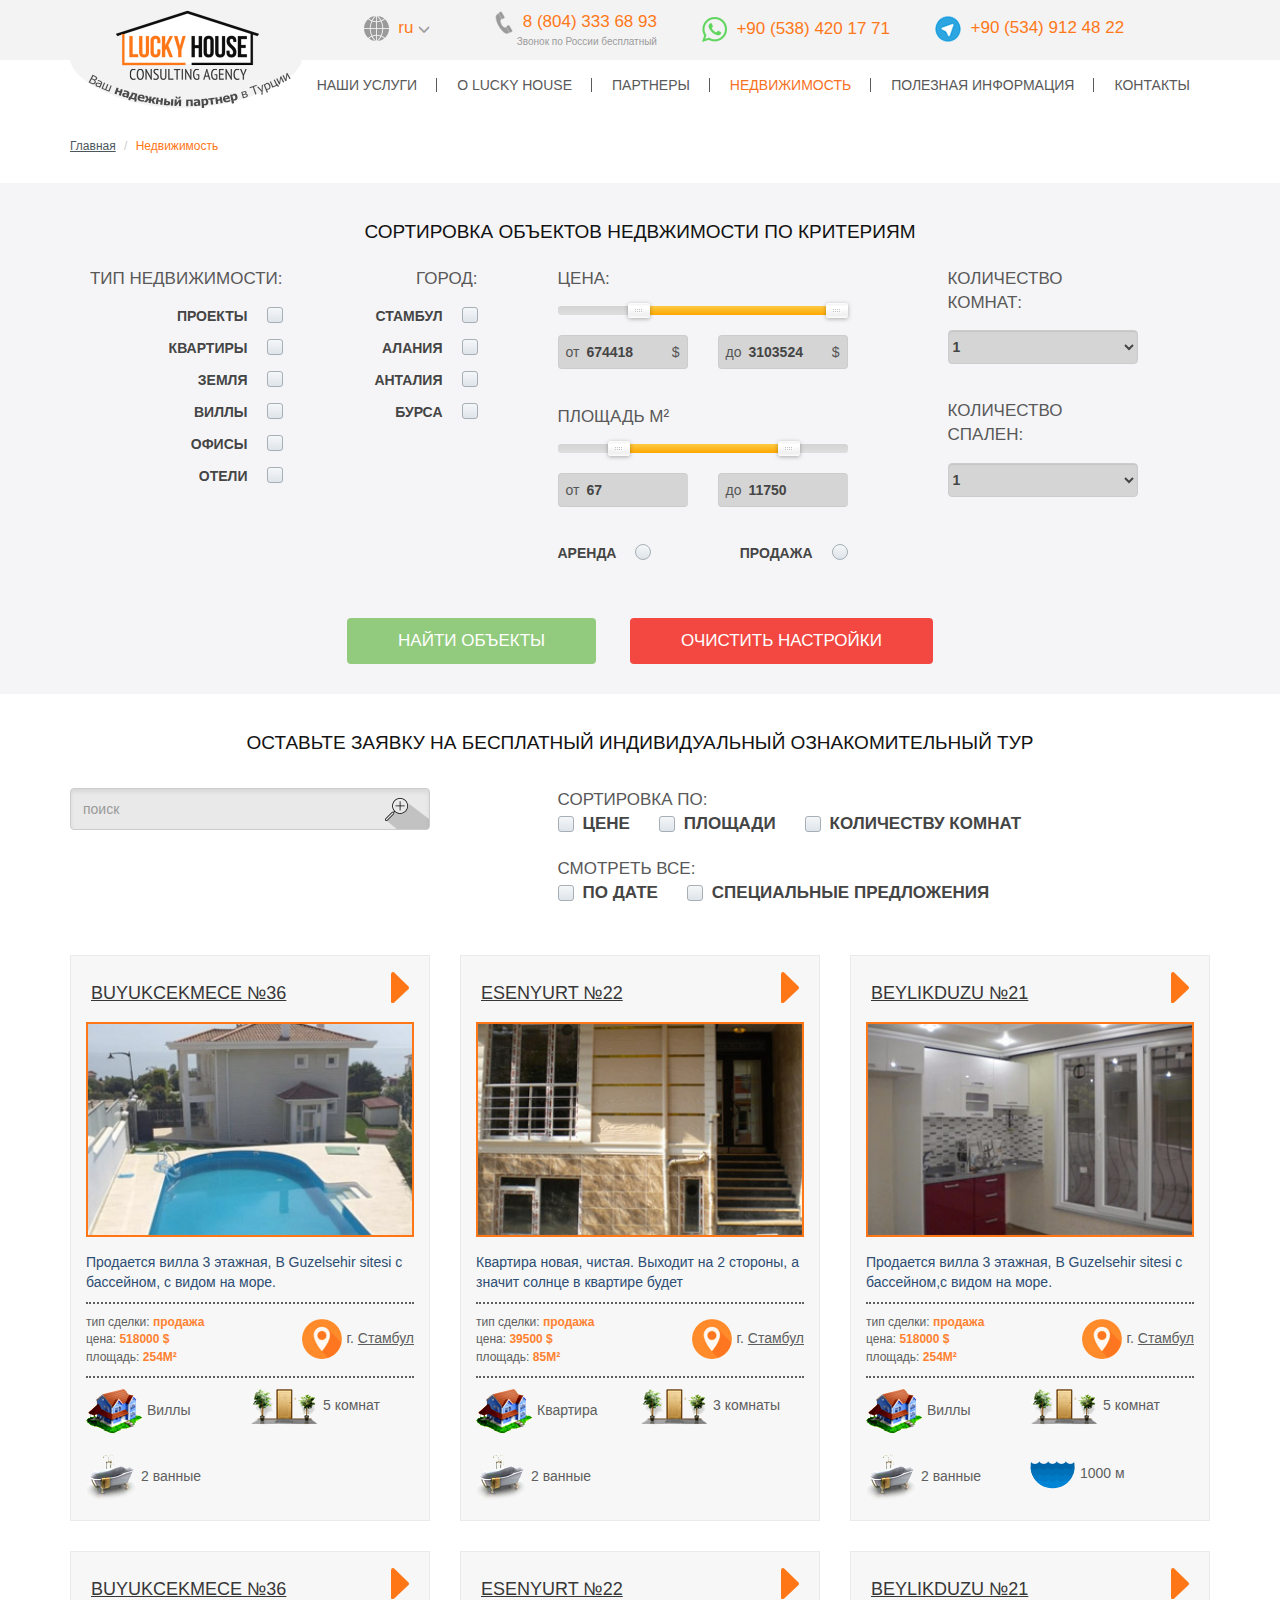
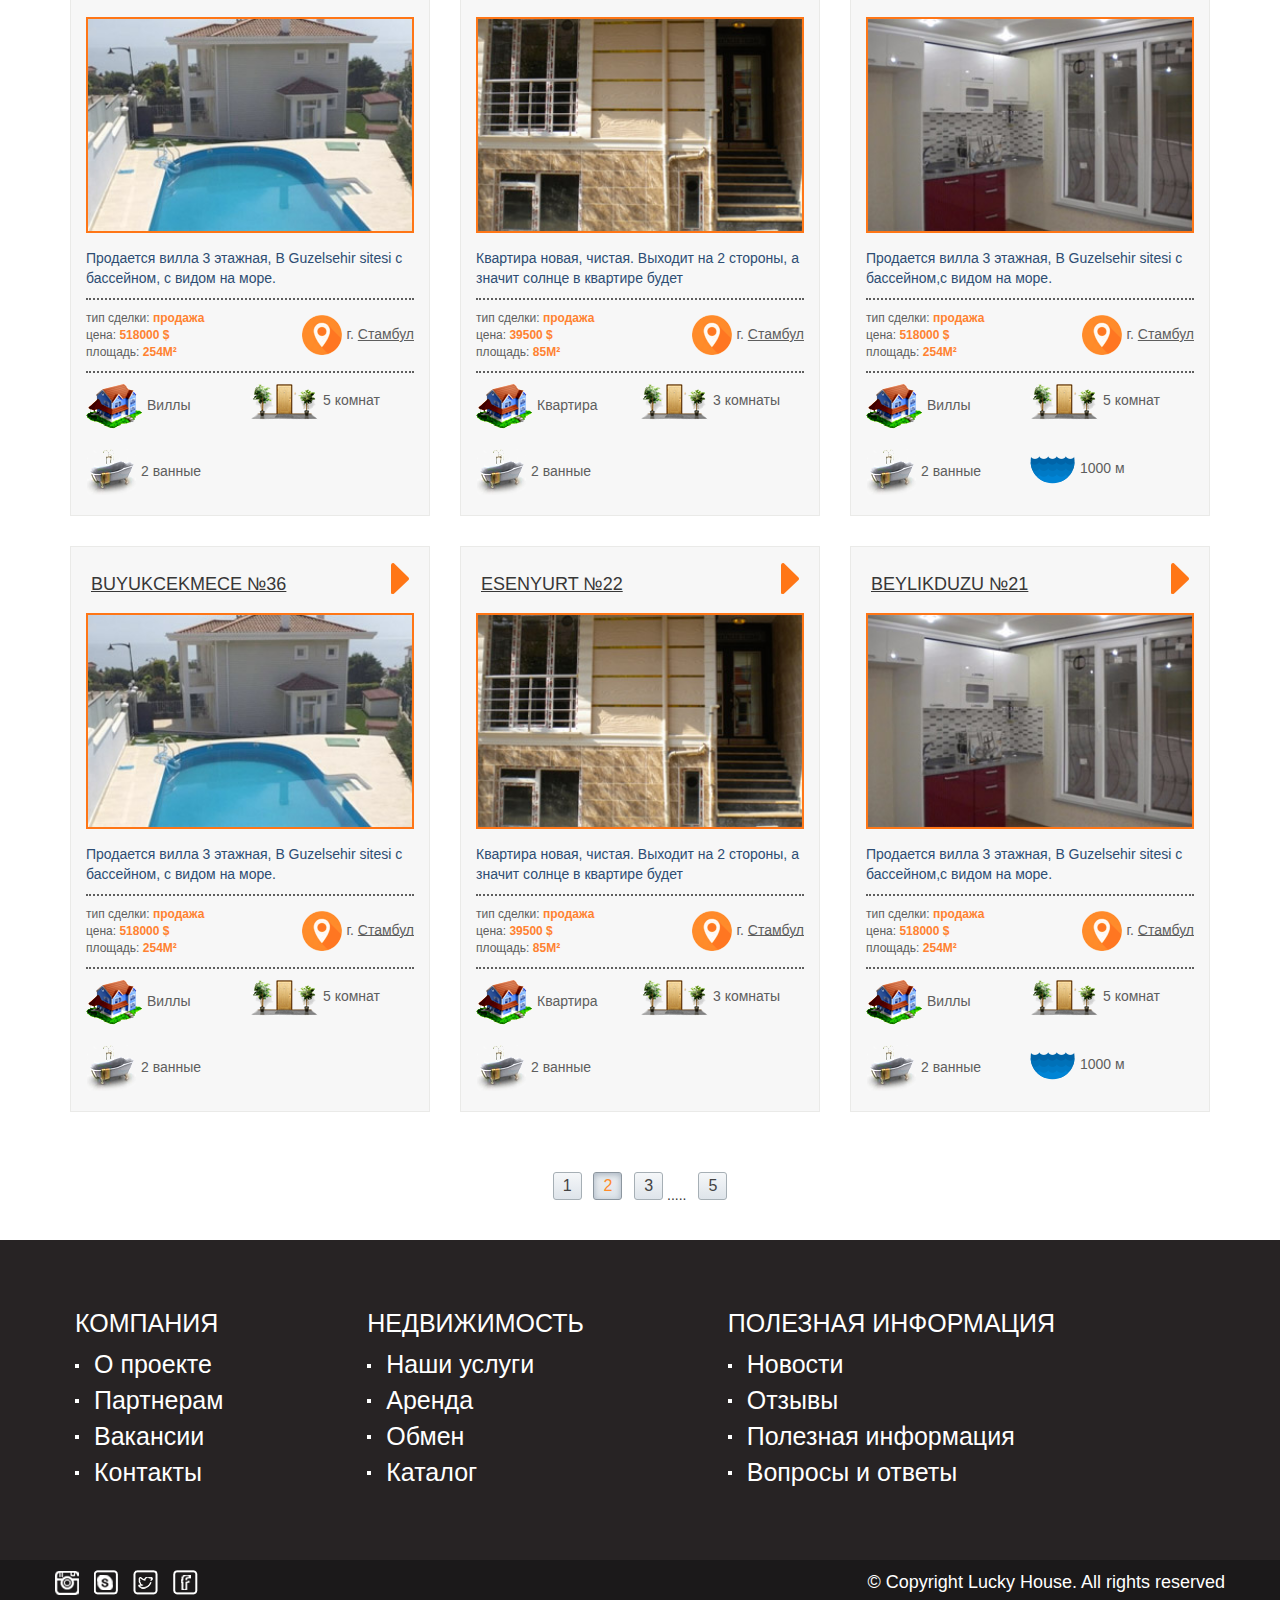
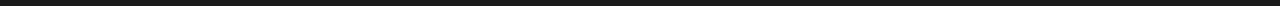
<file: realty.html>
<!DOCTYPE html>
<html lang="ru">
  <head>
    <meta charset="utf-8">
    <meta http-equiv="X-UA-Compatible" content="IE=edge">
    <meta name="viewport" content="width=device-width, initial-scale=1">
    <title>Lucky-house</title>
    
    <!-- Bootstrap -->
    <link href="css/bootstrap.min.css" rel="stylesheet">

    <!-- Style -->
    <link rel="stylesheet" href="css/style.css">

    <!-- HTML5 shim and Respond.js for IE8 support of HTML5 elements and media queries -->
    <!-- WARNING: Respond.js doesn't work if you view the page via file:// -->
    <!--[if lt IE 9]>
      <script src="https://oss.maxcdn.com/html5shiv/3.7.3/html5shiv.min.js"></script>
      <script src="https://oss.maxcdn.com/respond/1.4.2/respond.min.js"></script>
    <![endif]-->
  </head>
  <body>
    <header>
      <div class="header-top">
        <div class="container">
          <div class="row">
            <div class="col-xs-12 col-sm-4 col-md-3">
              <a class="logo" href="index.html">
                <img src="img/logo.png" width="232" height="99" alt="Логотип">
              </a>
            </div>
            <div class="languages dropdown col-xs-12 col-sm-3 col-md-1">
              <button class="btn btn-link dropdown-toggle" type="button" id="dropdownLanguages" data-toggle="dropdown" aria-haspopup="true" aria-expanded="true">
                <i class="icon icon-languages"></i>
                <span>ru </span>
                <span class="glyphicon glyphicon-menu-down"></span>
              </button>
              <ul class="dropdown-menu dropdown-menu-right" aria-labelledby="dropdownLanguages">
                <li><a href="#">Русский</a></li>
                <li role="separator" class="divider"></li>
                <li><a href="#">Турецкий</a></li>
                <li role="separator" class="divider"></li>
                <li><a href="#">Английский</a></li>
              </ul>
            </div>
            <div class="contacts tel col-sm-3">
              <i class="icon icon-tel"></i>
              <span>8 (804) 333 68 93</span>
              <p>Звонок по России бесплатный</p>
            </div>
            <div class="contacts whatsapp">
              <i class="icon icon-whatsapp"></i>
              <span>+90 (538) 420 17 71</span>
            </div>
            <div class="contacts telegram">
              <i class="icon icon-telegram"></i>
              <span>+90 (534) 912 48 22</span>
            </div>
          </div>
        </div>
      </div><!-- /.header-top -->

<!-- Меню -->
      <nav class="navbar navbar-default">
        <div class="container">
          <div class="navbar-header">
            <button type="button" class="navbar-toggle collapsed" data-toggle="collapse" data-target="#bs-example-navbar-collapse-1" aria-expanded="false">
              <span class="sr-only">Открыть навигацию</span>
              <span class="icon-bar"></span>
              <span class="icon-bar"></span>
              <span class="icon-bar"></span>
            </button>
          </div>
          <div class="collapse navbar-collapse" id="bs-example-navbar-collapse-1">
            <ul class="nav navbar-nav navbar-right">
              <li><a href="services.html">Наши услуги</a></li>
              <li><a href="about.html">О Lucky House</a></li>
              <li><a href="#">Партнеры</a></li>
              <li class="active"><a href="realty.html">Недвижимость</a></li>
              <li><a href="#">Полезная информация</a></li>
              <li><a href="#">Контакты</a></li>
            </ul>
          </div><!-- /.navbar-collapse -->
        </div><!-- /.container -->
      </nav>
    </header>
<!-- Хлебные крошки -->
    <div class="container">
      <div class="row"> 
        <ol class="breadcrumb">
          <li><a href="index.html">Главная</a></li>
          <li class="active">Недвижимость</li>
        </ol>
      </div>
    </div>
<!-- Контент -->
    <main class="realty-page">
<!-- Фильтр объектов -->
      <section class="realty-filter">
        <div class="container">
          <div class="row">
            <h4 class="section-title">Сортировка объектов недвжимости по критериям</h4>
            <form action="#">
              <div class="clearfix">
                <div class="column-1 col-sm-3">
                  <fieldset class="realty-type">
                    <legend class="form-title">Тип недвижимости:</legend>
                    <div class="form-group">
                      <label>
                        Проекты
                        <input type="checkbox" name="projects">
                        <span class="checkbox-indicator"></span>
                      </label>
                    </div>
                    <div class="form-group">
                      <label>
                        Квартиры
                        <input type="checkbox" name="apartments">
                        <span class="checkbox-indicator"></span>
                      </label>
                    </div>
                    <div class="form-group">
                      <label>
                        Земля
                        <input type="checkbox" name="land">
                        <span class="checkbox-indicator"></span>
                      </label>
                    </div>
                    <div class="form-group">
                      <label>
                        Виллы
                        <input type="checkbox" name="villas">
                        <span class="checkbox-indicator"></span>
                      </label>
                    </div>
                    <div class="form-group">
                      <label>
                        Офисы
                        <input type="checkbox" name="offices">
                        <span class="checkbox-indicator"></span>
                      </label>
                    </div>
                    <div class="form-group">
                      <label>
                        Отели
                        <input type="checkbox" name="hotels">
                        <span class="checkbox-indicator"></span>
                      </label>
                    </div>
                  </fieldset>
                </div>
                <div class="column-2 col-sm-2">
                  <fieldset class="city-filter">
                    <legend class="form-title">Город:</legend>
                    <div class="form-group">
                      <label>
                        Стамбул
                        <input type="checkbox" name="istanbul">
                        <span class="checkbox-indicator"></span>
                      </label>
                    </div>
                    <div class="form-group">
                      <label>
                        Алания
                        <input type="checkbox" name="alania">
                        <span class="checkbox-indicator"></span>
                      </label>
                    </div>
                    <div class="form-group">
                      <label>
                        Анталия
                        <input type="checkbox" name="antalya">
                        <span class="checkbox-indicator"></span>
                      </label>
                    </div>
                    <div class="form-group">
                      <label>
                        Бурса
                        <input type="checkbox" name="bursa">
                        <span class="checkbox-indicator"></span>
                      </label>
                    </div>
                  </fieldset>
                </div>
                <div class="column-3 col-sm-5 col-md-4">
                  <fieldset class="price-filter">
                    <legend class="form-title">Цена:</legend>
                    <div class="range-filter">
                      <div class="range-controls">
                        <div class="scale"><div style="margin-left:70px; width:198px;" class="bar"></div></div>
                        <div class="toggle min-toggle" style="left: 70px;"></div>
                        <div class="toggle max-toggle" style="left: 268px;"></div>
                      </div>
                      <div class="value-controls">
                        <div class="min-value">
                          <div class="input-group">
                            <div class="input-group-addon">от</div>
                            <input type="number" class="form-control" name="min-price" value="674418">
                            <div class="input-group-addon">$</div>
                          </div>
                        </div>
                        <div class="max-value">
                          <div class="input-group">
                            <div class="input-group-addon">до</div>
                            <input type="number" class="form-control" name="max-price" value="3103524">
                            <div class="input-group-addon">$</div>
                          </div>
                        </div>
                      </div>
                    </div>
                  </fieldset>
                  <fieldset class="yardage-filter">
                    <legend class="form-title">Площадь м²</legend>
                    <div class="range-filter">
                      <div class="range-controls">
                        <div class="scale"><div style="margin-left:50px; width:170px;" class="bar"></div></div>
                        <div class="toggle min-toggle" style="left: 50px;"></div>
                        <div class="toggle max-toggle" style="left: 220px;"></div>
                      </div>
                      <div class="value-controls">
                        <div class="min-value">
                          <div class="input-group">
                            <div class="input-group-addon">от</div>
                            <input type="number" class="form-control" name="min-yardage" value="67">
                          </div>
                        </div>
                        <div class="max-value">
                          <div class="input-group">
                            <div class="input-group-addon">до</div>
                            <input type="number" class="form-control" name="max-yardage" value="11750">
                          </div>
                        </div>
                      </div>
                    </div>
                  </fieldset>
                  <fieldset class="rent-sale-filter">
                    <div class="form-group">
                      <label>
                        Аренда
                        <input type="radio" name="rent-or-sale" value="rent">
                        <span class="radio-indicator"></span>
                      </label>
                      <label class="pull-right">
                        Продажа
                        <input type="radio" name="rent-or-sale" value="sale">
                        <span class="radio-indicator"></span>
                      </label>
                    </div>
                  </fieldset>
                </div>
                <div class="column-4 col-sm-2 col-md-3">
                  <fieldset class="room-filter">
                    <legend class="form-title">Количество комнат:</legend>
                    <select class="form-control">
                      <option>1</option>
                      <option>2</option>
                      <option>3</option>
                      <option>4</option>
                      <option>5</option>
                    </select>
                  </fieldset>
                  <fieldset class="bedroom-filter">
                    <legend class="form-title">Количество спален:</legend>
                    <select class="form-control">
                      <option>1</option>
                      <option>2</option>
                      <option>3</option>
                      <option>4</option>
                      <option>5</option>
                    </select>
                  </fieldset>
                </div>
              </div>
              <div class="text-center">
                <button type="submit" class="btn btn-submit">Найти объекты</button>
                <button type="reset" class="btn btn-reset">Очистить настройки</button>
              </div>
            </form>
          </div>
        </div>
      </section>
<!-- Сортировка объектов -->
      <section class="realty">
        <div class="container">
            <h4 class="section-title col-xs-12">Оставьте заявку на бесплатный индивидуальный ознакомительный тур</h4>
          <div class="row">
            <div class="search col-xs-12 col-sm-3 col-md-4">
              <input type="search" class="input-search form-control" name="item-search" placeholder="поиск">
            </div>
            <div class="sorting col-xs-12 col-sm-9 col-md-7 col-md-offset-1">
              <fieldset>
                <legend class="form-title">Сортировка по:</legend>
                <label class="checkbox">
                  <input type="checkbox" name="price-sort">
                  <span class="checkbox-indicator"></span>
                  Цене
                </label>
                <label class="checkbox">
                  <input type="checkbox" name="yardage-sort">
                  <span class="checkbox-indicator"></span>
                  Площади
                </label>
                <label class="checkbox">
                  <input type="checkbox" name="amount-sort">
                  <span class="checkbox-indicator"></span>
                  Количеству комнат
                </label>
              </fieldset>
              <fieldset>
                <legend class="form-title">Смотреть все:</legend>
                <label class="checkbox">
                  <input type="checkbox" name="date">
                  <span class="checkbox-indicator"></span>
                  По дате
                </label>
                <label class="checkbox">
                  <input type="checkbox" name="offers">
                  <span class="checkbox-indicator"></span>
                  Специальные предложения
                </label>
              </fieldset>
            </div>
          </div>
<!-- Список объектов -->
          <div class="row">
            <ul class="realty-list clearfix">
              <li class="realty-item col-xs-12 col-sm-6 col-md-4">
                <div class="item-wrapper">
                  <a href="realty-item.html" class="item-name">Buyukcekmece №36</a>
                  <a class="icon-more-item" href="realty-item.html"><i class="icon"></i></a>
                  <a class="item-photo" href="realty-item.html"><img src="img/realty/1.jpg" width="311" height="203" alt=""></a>
                  <p class="item-desc">Продается вилла 3 этажная, В Guzelsehir sitesi с бассейном, с видом на море.</p>
                  <div class="item-middle">
                    <div class="item-info">
                      <span class="trade-type">тип сделки: <b>продажа</b></span><br>
                      <span class="price">цена: <b>518000 $</b></span><br>
                      <span class="yardage">площадь: <b>254М²</b></span>
                    </div>
                    <div class="location">
                      <i class="icon location-icon"></i>г. <span class="city">Стамбул</span>
                    </div>
                  </div>
                  <div class="item-bottom">
                    <div class="row">
                      <span class="col-xs-6"><i class="icon icon-house"></i>Виллы</span>
                      <span class="col-xs-6"><i class="icon icon-room"></i>5 комнат</span>
                    </div>
                    <div class="row">
                      <span class="col-xs-6"><i class="icon icon-bath"></i>2 ванные</span>
                    </div>
                  </div>
                </div>
              </li>
              <li class="realty-item col-xs-12 col-sm-6 col-md-4">
                <div class="item-wrapper">
                  <a href="realty-item.html" class="item-name">Esenyurt №22</a>
                  <a class="icon-more-item" href="realty-item.html"><i class="icon"></i></a>
                  <a class="item-photo" href="realty-item.html"><img src="img/realty/2.jpg" width="311" height="203" alt=""></a>
                  <p class="item-desc">Квартира новая, чистая. Выходит на 2 стороны, а значит солнце в квартире будет</p>
                  <div class="item-middle">
                    <div class="item-info">
                      <span class="trade-type">тип сделки: <b>продажа</b></span><br>
                      <span class="price">цена: <b>39500 $</b></span><br>
                      <span class="yardage">площадь: <b>85М²</b></span>
                    </div>
                    <div class="location">
                      <i class="icon location-icon"></i>г. <span class="city">Стамбул</span>
                    </div>
                  </div>
                  <div class="item-bottom">
                    <div class="row">
                      <span class="col-xs-6"><i class="icon icon-house"></i>Квартира</span>
                      <span class="col-xs-6"><i class="icon icon-room"></i>3 комнаты</span>
                    </div>
                    <div class="row">
                      <span class="col-xs-6"><i class="icon icon-bath"></i>2 ванные</span>
                    </div>
                  </div>
                </div>
              </li>
              <li class="realty-item col-xs-12 col-sm-6 col-md-4">
                <div class="item-wrapper">
                  <a href="realty-item.html" class="item-name">Beylikduzu №21</a>
                  <a class="icon-more-item" href="realty-item.html"><i class="icon"></i></a>
                  <a class="item-photo" href="realty-item.html"><img src="img/realty/3.jpg" width="311" height="203" alt=""></a>
                  <p class="item-desc">Продается вилла  3 этажная, В Guzelsehir sitesi с бассейном,с видом на море.</p>
                  <div class="item-middle">
                    <div class="item-info">
                      <span class="trade-type">тип сделки: <b>продажа</b></span><br>
                      <span class="price">цена: <b>518000 $</b></span><br>
                      <span class="yardage">площадь: <b>254М²</b></span>
                    </div>
                    <div class="location">
                      <i class="icon location-icon"></i>г. <span class="city">Стамбул</span>
                    </div>
                  </div>
                  <div class="item-bottom">
                    <div class="row">
                      <span class="col-xs-6"><i class="icon icon-house"></i>Виллы</span>
                      <span class="col-xs-6"><i class="icon icon-room"></i>5 комнат</span>
                    </div>
                    <div class="row">
                      <span class="col-xs-6"><i class="icon icon-bath"></i>2 ванные</span>
                      <span class="col-xs-6"><i class="icon icon-pool"></i>1000 м</span>
                    </div>
                  </div>
                </div>
              </li>
              <li class="realty-item col-xs-12 col-sm-6 col-md-4">
                <div class="item-wrapper">
                  <a href="realty-item.html" class="item-name">Buyukcekmece №36</a>
                  <a class="icon-more-item" href="realty-item.html"><i class="icon"></i></a>
                  <a class="item-photo" href="realty-item.html"><img src="img/realty/1.jpg" width="311" height="203" alt=""></a>
                  <p class="item-desc">Продается вилла 3 этажная, В Guzelsehir sitesi с бассейном, с видом на море.</p>
                  <div class="item-middle">
                    <div class="item-info">
                      <span class="trade-type">тип сделки: <b>продажа</b></span><br>
                      <span class="price">цена: <b>518000 $</b></span><br>
                      <span class="yardage">площадь: <b>254М²</b></span>
                    </div>
                    <div class="location">
                      <i class="icon location-icon"></i>г. <span class="city">Стамбул</span>
                    </div>
                  </div>
                  <div class="item-bottom">
                    <div class="row">
                      <span class="col-xs-6"><i class="icon icon-house"></i>Виллы</span>
                      <span class="col-xs-6"><i class="icon icon-room"></i>5 комнат</span>
                    </div>
                    <div class="row">
                      <span class="col-xs-6"><i class="icon icon-bath"></i>2 ванные</span>
                    </div>
                  </div>
                </div>
              </li>
              <li class="realty-item col-xs-12 col-sm-6 col-md-4">
                <div class="item-wrapper">
                  <a href="realty-item.html" class="item-name">Esenyurt №22</a>
                  <a class="icon-more-item" href="realty-item.html"><i class="icon"></i></a>
                  <a class="item-photo" href="realty-item.html"><img src="img/realty/2.jpg" width="311" height="203" alt=""></a>
                  <p class="item-desc">Квартира новая, чистая. Выходит на 2 стороны, а значит солнце в квартире будет</p>
                  <div class="item-middle">
                    <div class="item-info">
                      <span class="trade-type">тип сделки: <b>продажа</b></span><br>
                      <span class="price">цена: <b>39500 $</b></span><br>
                      <span class="yardage">площадь: <b>85М²</b></span>
                    </div>
                    <div class="location">
                      <i class="icon location-icon"></i>г. <span class="city">Стамбул</span>
                    </div>
                  </div>
                  <div class="item-bottom">
                    <div class="row">
                      <span class="col-xs-6"><i class="icon icon-house"></i>Квартира</span>
                      <span class="col-xs-6"><i class="icon icon-room"></i>3 комнаты</span>
                    </div>
                    <div class="row">
                      <span class="col-xs-6"><i class="icon icon-bath"></i>2 ванные</span>
                    </div>
                  </div>
                </div>
              </li>
              <li class="realty-item col-xs-12 col-sm-6 col-md-4">
                <div class="item-wrapper">
                  <a href="realty-item.html" class="item-name">Beylikduzu №21</a>
                  <a class="icon-more-item" href="realty-item.html"><i class="icon"></i></a>
                  <a class="item-photo" href="realty-item.html"><img src="img/realty/3.jpg" width="311" height="203" alt=""></a>
                  <p class="item-desc">Продается вилла  3 этажная, В Guzelsehir sitesi с бассейном,с видом на море.</p>
                  <div class="item-middle">
                    <div class="item-info">
                      <span class="trade-type">тип сделки: <b>продажа</b></span><br>
                      <span class="price">цена: <b>518000 $</b></span><br>
                      <span class="yardage">площадь: <b>254М²</b></span>
                    </div>
                    <div class="location">
                      <i class="icon location-icon"></i>г. <span class="city">Стамбул</span>
                    </div>
                  </div>
                  <div class="item-bottom">
                    <div class="row">
                      <span class="col-xs-6"><i class="icon icon-house"></i>Виллы</span>
                      <span class="col-xs-6"><i class="icon icon-room"></i>5 комнат</span>
                    </div>
                    <div class="row">
                      <span class="col-xs-6"><i class="icon icon-bath"></i>2 ванные</span>
                      <span class="col-xs-6"><i class="icon icon-pool"></i>1000 м</span>
                    </div>
                  </div>
                </div>
              </li>
              <li class="realty-item col-xs-12 col-sm-6 col-md-4">
                <div class="item-wrapper">
                  <a href="realty-item.html" class="item-name">Buyukcekmece №36</a>
                  <a class="icon-more-item" href="realty-item.html"><i class="icon"></i></a>
                  <a class="item-photo" href="realty-item.html"><img src="img/realty/1.jpg" width="311" height="203" alt=""></a>
                  <p class="item-desc">Продается вилла 3 этажная, В Guzelsehir sitesi с бассейном, с видом на море.</p>
                  <div class="item-middle">
                    <div class="item-info">
                      <span class="trade-type">тип сделки: <b>продажа</b></span><br>
                      <span class="price">цена: <b>518000 $</b></span><br>
                      <span class="yardage">площадь: <b>254М²</b></span>
                    </div>
                    <div class="location">
                      <i class="icon location-icon"></i>г. <span class="city">Стамбул</span>
                    </div>
                  </div>
                  <div class="item-bottom">
                    <div class="row">
                      <span class="col-xs-6"><i class="icon icon-house"></i>Виллы</span>
                      <span class="col-xs-6"><i class="icon icon-room"></i>5 комнат</span>
                    </div>
                    <div class="row">
                      <span class="col-xs-6"><i class="icon icon-bath"></i>2 ванные</span>
                    </div>
                  </div>
                </div>
              </li>
              <li class="realty-item col-xs-12 col-sm-6 col-md-4">
                <div class="item-wrapper">
                  <a href="realty-item.html" class="item-name">Esenyurt №22</a>
                  <a class="icon-more-item" href="realty-item.html"><i class="icon"></i></a>
                  <a class="item-photo" href="realty-item.html"><img src="img/realty/2.jpg" width="311" height="203" alt=""></a>
                  <p class="item-desc">Квартира новая, чистая. Выходит на 2 стороны, а значит солнце в квартире будет</p>
                  <div class="item-middle">
                    <div class="item-info">
                      <span class="trade-type">тип сделки: <b>продажа</b></span><br>
                      <span class="price">цена: <b>39500 $</b></span><br>
                      <span class="yardage">площадь: <b>85М²</b></span>
                    </div>
                    <div class="location">
                      <i class="icon location-icon"></i>г. <span class="city">Стамбул</span>
                    </div>
                  </div>
                  <div class="item-bottom">
                    <div class="row">
                      <span class="col-xs-6"><i class="icon icon-house"></i>Квартира</span>
                      <span class="col-xs-6"><i class="icon icon-room"></i>3 комнаты</span>
                    </div>
                    <div class="row">
                      <span class="col-xs-6"><i class="icon icon-bath"></i>2 ванные</span>
                    </div>
                  </div>
                </div>
              </li>
              <li class="realty-item col-xs-12 col-sm-6 col-md-4">
                <div class="item-wrapper">
                  <a href="realty-item.html" class="item-name">Beylikduzu №21</a>
                  <a class="icon-more-item" href="realty-item.html"><i class="icon"></i></a>
                  <a class="item-photo" href="realty-item.html"><img src="img/realty/3.jpg" width="311" height="203" alt=""></a>
                  <p class="item-desc">Продается вилла  3 этажная, В Guzelsehir sitesi с бассейном,с видом на море.</p>
                  <div class="item-middle">
                    <div class="item-info">
                      <span class="trade-type">тип сделки: <b>продажа</b></span><br>
                      <span class="price">цена: <b>518000 $</b></span><br>
                      <span class="yardage">площадь: <b>254М²</b></span>
                    </div>
                    <div class="location">
                      <i class="icon location-icon"></i>г. <span class="city">Стамбул</span>
                    </div>
                  </div>
                  <div class="item-bottom">
                    <div class="row">
                      <span class="col-xs-6"><i class="icon icon-house"></i>Виллы</span>
                      <span class="col-xs-6"><i class="icon icon-room"></i>5 комнат</span>
                    </div>
                    <div class="row">
                      <span class="col-xs-6"><i class="icon icon-bath"></i>2 ванные</span>
                      <span class="col-xs-6"><i class="icon icon-pool"></i>1000 м</span>
                    </div>
                  </div>
                </div>
              </li>
            </ul>
          </div>
<!-- Постраничная навигация -->
          <div class="row">
            <nav aria-label="Page navigation">
              <ul class="pagination pagination-sm">
                <li><a href="#">1</a></li>
                <li class="active"><span>2</span></li>
                <li><a href="#">3</a></li>
                <li>.....</li>
                <li><a href="#">5</a></li>
              </ul>
            </nav>
          </div>
        </div>
      </section>
    </main>
<!-- Footer -->
    <footer>
      <section class="footer-nav">
        <div class="container">
          <div class="row">
            <div class="column">
              <h4 class="footer-title">Компания</h4>
              <ul class="footer-list">
                <li><a href="about.html">О проекте</a></li>
                <li><a href="#">Партнерам</a></li>
                <li><a href="#">Вакансии</a></li>
                <li><a href="#">Контакты</a></li>
              </ul>
            </div>
            <div class="column">
              <h4 class="footer-title">Недвижимость</h4>
              <ul class="footer-list">
                <li><a href="services.html">Наши услуги</a></li>
                <li><a href="#">Аренда</a></li>
                <li><a href="#">Обмен</a></li>
                <li><a href="#">Каталог</a></li>
              </ul>
            </div>
            <div class="column">
              <h4 class="footer-title">Полезная информация</h4>
              <ul class="footer-list">
                <li><a href="#">Новости</a></li>
                <li><a href="#">Отзывы</a></li>
                <li><a href="#">Полезная информация</a></li>
                <li><a href="#">Вопросы и ответы</a></li>
              </ul>
            </div>
          </div>
        </div>
      </section>
      <div class="social-and-copyright">
        <div class="container">
          <div class="row">
            <div class="footer-social">
              <a class="icon icon-social-inst" href="#">Инстаграм</a>
              <a class="icon icon-social-skype" href="#">Скайп</a>
              <a class="icon icon-social-tw" href="#">Твиттер</a>
              <a class="icon icon-social-fb" href="#">Фейсбук</a>
            </div>
            <div class="footer-copyright">
              <p class="copyright">© Copyright Lucky House. All rights reserved</p>
            </div>
          </div>
        </div>
      </div>
    </footer>

    <!-- jQuery (necessary for Bootstrap's JavaScript plugins) -->
    <script src="js/jquery.min.js"></script>
    <!-- Include all compiled plugins (below), or include individual files as needed -->
    <script src="js/bootstrap.min.js"></script>
  </body>
</html>
</file>
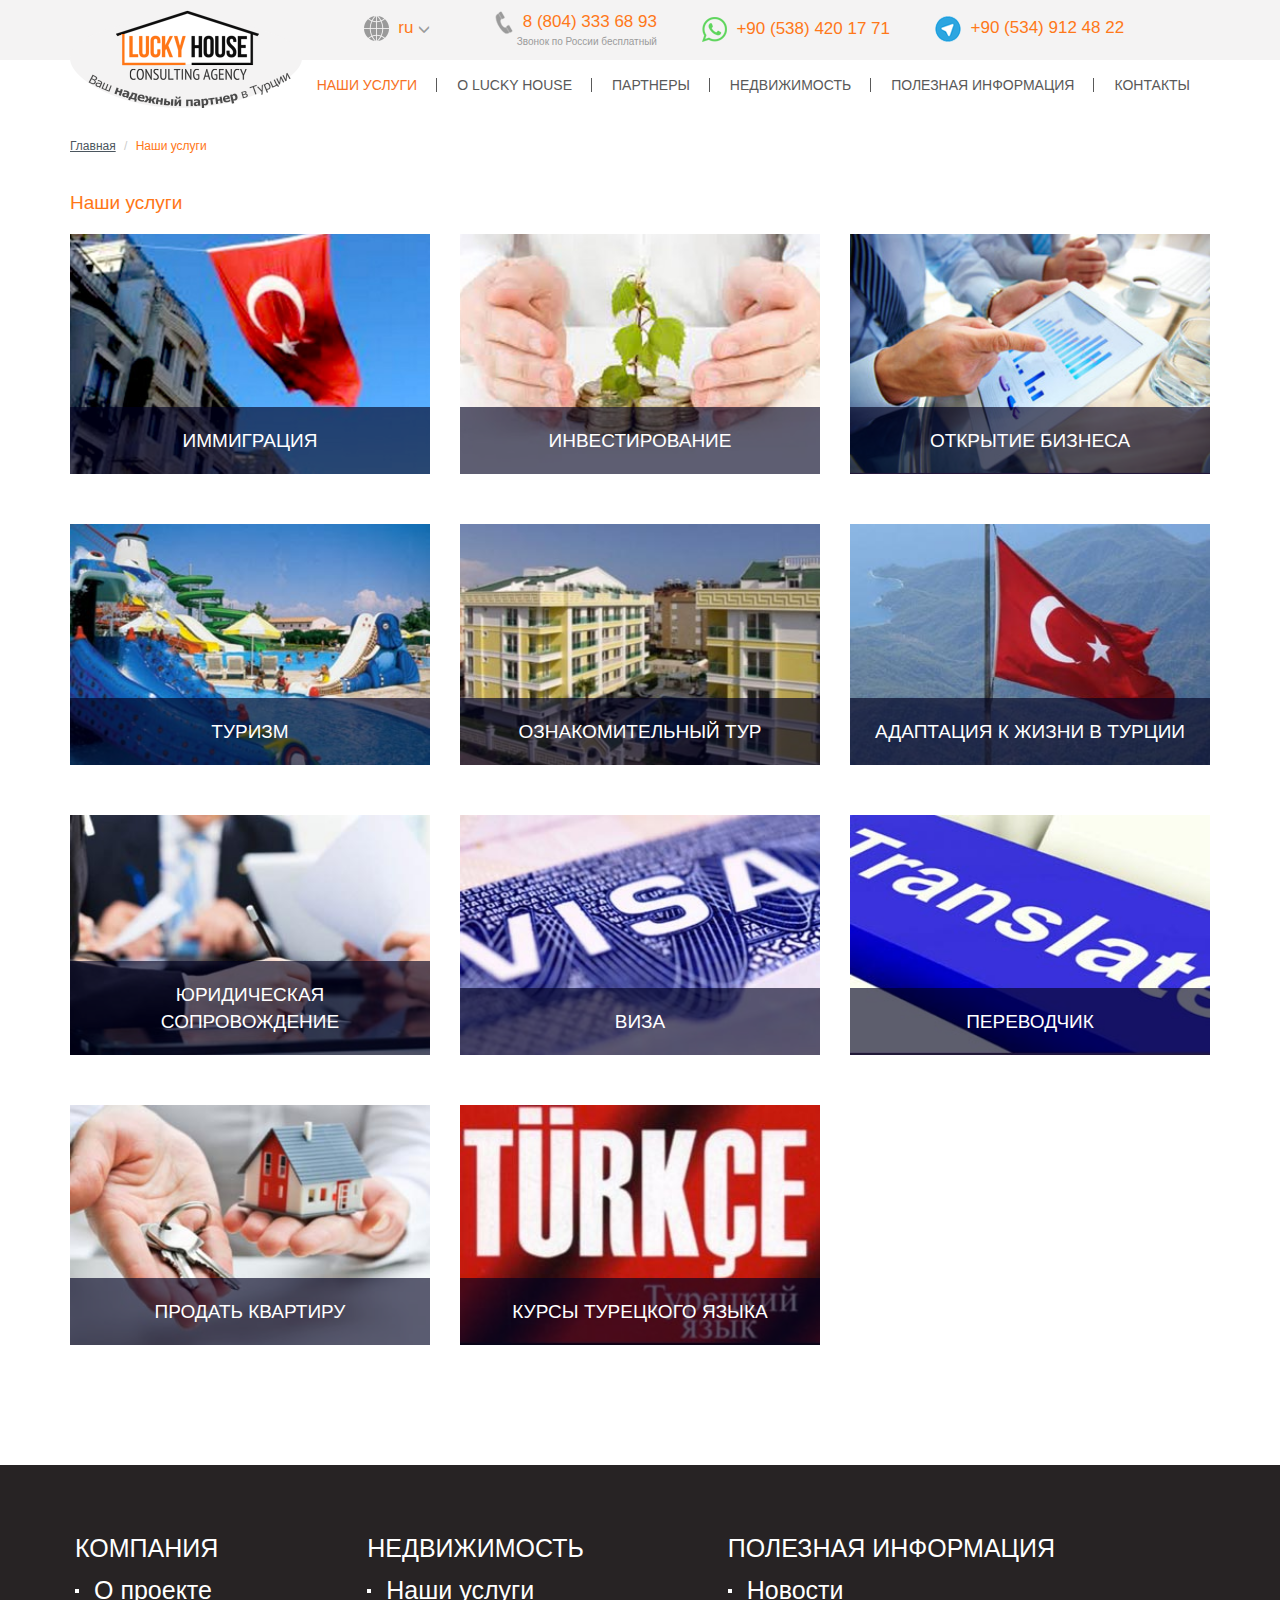
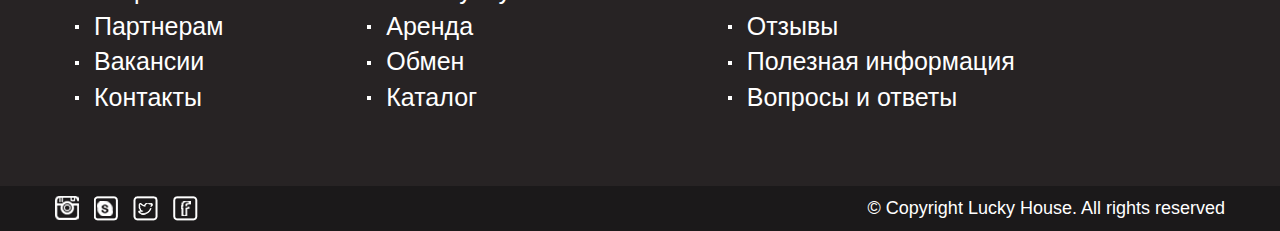
<file: services.html>
<!DOCTYPE html>
<html lang="ru">
  <head>
    <meta charset="utf-8">
    <meta http-equiv="X-UA-Compatible" content="IE=edge">
    <meta name="viewport" content="width=device-width, initial-scale=1">
    <title>Lucky-house</title>
    
    <!-- Bootstrap -->
    <link href="css/bootstrap.min.css" rel="stylesheet">

    <!-- Style -->
    <link rel="stylesheet" href="css/style.css">

    <!-- HTML5 shim and Respond.js for IE8 support of HTML5 elements and media queries -->
    <!-- WARNING: Respond.js doesn't work if you view the page via file:// -->
    <!--[if lt IE 9]>
      <script src="https://oss.maxcdn.com/html5shiv/3.7.3/html5shiv.min.js"></script>
      <script src="https://oss.maxcdn.com/respond/1.4.2/respond.min.js"></script>
    <![endif]-->
  </head>
  <body>
    <header>
      <div class="header-top">
        <div class="container">
          <div class="row">
            <div class="col-xs-12 col-sm-4 col-md-3">
              <a class="logo" href="index.html">
                <img src="img/logo.png" width="232" height="99" alt="Логотип">
              </a>
            </div>
            <div class="languages dropdown col-xs-12 col-sm-3 col-md-1">
              <button class="btn btn-link dropdown-toggle" type="button" id="dropdownLanguages" data-toggle="dropdown" aria-haspopup="true" aria-expanded="true">
                <i class="icon icon-languages"></i>
                <span>ru </span>
                <span class="glyphicon glyphicon-menu-down"></span>
              </button>
              <ul class="dropdown-menu dropdown-menu-right" aria-labelledby="dropdownLanguages">
                <li><a href="#">Русский</a></li>
                <li role="separator" class="divider"></li>
                <li><a href="#">Турецкий</a></li>
                <li role="separator" class="divider"></li>
                <li><a href="#">Английский</a></li>
              </ul>
            </div>
            <div class="contacts tel col-sm-3">
              <i class="icon icon-tel"></i>
              <span>8 (804) 333 68 93</span>
              <p>Звонок по России бесплатный</p>
            </div>
            <div class="contacts whatsapp">
              <i class="icon icon-whatsapp"></i>
              <span>+90 (538) 420 17 71</span>
            </div>
            <div class="contacts telegram">
              <i class="icon icon-telegram"></i>
              <span>+90 (534) 912 48 22</span>
            </div>
          </div>
        </div>
      </div><!-- /.header-top -->

<!-- Меню -->
      <nav class="navbar navbar-default">
        <div class="container">
          <div class="navbar-header">
            <button type="button" class="navbar-toggle collapsed" data-toggle="collapse" data-target="#bs-example-navbar-collapse-1" aria-expanded="false">
              <span class="sr-only">Открыть навигацию</span>
              <span class="icon-bar"></span>
              <span class="icon-bar"></span>
              <span class="icon-bar"></span>
            </button>
          </div>
          <div class="collapse navbar-collapse" id="bs-example-navbar-collapse-1">
            <ul class="nav navbar-nav navbar-right">
              <li class="active"><a href="services.html">Наши услуги</a></li>
              <li><a href="about.html">О Lucky House</a></li>
              <li><a href="#">Партнеры</a></li>
              <li><a href="realty.html">Недвижимость</a></li>
              <li><a href="#">Полезная информация</a></li>
              <li><a href="#">Контакты</a></li>
            </ul>
          </div><!-- /.navbar-collapse -->
        </div><!-- /.container -->
      </nav>
    </header>
<!-- Хлебные крошки -->
    <div class="container">
      <div class="row">
        <ol class="breadcrumb">
          <li><a href="index.html">Главная</a></li>
          <li class="active">Наши услуги</li>
        </ol>
      </div>
    </div>
<!-- Контент -->
    <main class="services-page">
      <section class="services">
        <div class="container">
          <h1 class="page-title">Наши услуги</h1>
          <div class="row">
            <div class="col-xs-12 col-sm-4">
              <div class="services-item">
                <a href="#">
                  <img src="img/services/immigration.jpg" width="340" height="227" alt="">
                  <span class="services-title">Иммиграция</span>
                </a>
              </div>
            </div>
            <div class="col-xs-12 col-sm-4">
              <div class="services-item">
                <a href="#">
                  <img src="img/services/investment.jpg" width="340" height="227" alt="">
                  <span class="services-title">Инвестирование</span>
                </a>
              </div>
            </div>
            <div class="col-xs-12 col-sm-4">
              <div class="services-item">
                <a href="#">
                  <img src="img/services/business.jpg" width="340" height="227" alt="">
                  <span class="services-title">Открытие бизнеса</span>
                </a>
              </div>
            </div>
            <div class="col-xs-12 col-sm-4">
              <div class="services-item">
                <a href="#">
                  <img src="img/services/tourism.jpg" width="340" height="227" alt="">
                  <span class="services-title">Туризм</span>
                </a>
              </div>
            </div>
            <div class="col-xs-12 col-sm-4">
              <div class="services-item">
                <a href="#">
                  <img src="img/services/orientation.jpg" width="340" height="227" alt="">
                  <span class="services-title">Ознакомительный тур</span>
                </a>
              </div>
            </div>
            <div class="col-xs-12 col-sm-4">
              <div class="services-item">
                <a href="#">
                  <img src="img/services/adaptation.jpg" width="340" height="227" alt="">
                  <span class="services-title">Адаптация к жизни в Турции</span>
                </a>
              </div>
            </div>
            <div class="col-xs-12 col-sm-4">
              <div class="services-item">
                <a href="#">
                  <img src="img/services/legal-support.jpg" width="340" height="227" alt="">
                  <span class="services-title">Юридическая сопровождение</span>
                </a>
              </div>
            </div>
            <div class="col-xs-12 col-sm-4">
              <div class="services-item">
                <a href="#">
                  <img src="img/services/visa.jpg" width="340" height="227" alt="">
                  <span class="services-title">Виза</span>
                </a>
              </div>
            </div>
            <div class="col-xs-12 col-sm-4">
              <div class="services-item">
                <a href="#">
                  <img src="img/services/translator.jpg" width="340" height="227" alt="">
                  <span class="services-title">Переводчик</span>
                </a>
              </div>
            </div>
            <div class="col-xs-12 col-sm-4">
              <div class="services-item">
                <a href="#">
                  <img src="img/services/sale.jpg" width="340" height="227" alt="">
                  <span class="services-title">Продать квартиру</span>
                </a>
              </div>
            </div>
            <div class="col-xs-12 col-sm-4">
              <div class="services-item">
                <a href="#">
                  <img src="img/services/courses.jpg" width="340" height="227" alt="">
                  <span class="services-title">Курсы турецкого языка</span>
                </a>
              </div>
            </div>
          </div>
        </div>
      </section>
    </main>
<!-- Footer -->
    <footer>
      <section class="footer-nav">
        <div class="container">
          <div class="row">
            <div class="column">
              <h4 class="footer-title">Компания</h4>
              <ul class="footer-list">
                <li><a href="about.html">О проекте</a></li>
                <li><a href="#">Партнерам</a></li>
                <li><a href="#">Вакансии</a></li>
                <li><a href="#">Контакты</a></li>
              </ul>
            </div>
            <div class="column">
              <h4 class="footer-title">Недвижимость</h4>
              <ul class="footer-list">
                <li><a href="services.html">Наши услуги</a></li>
                <li><a href="#">Аренда</a></li>
                <li><a href="#">Обмен</a></li>
                <li><a href="#">Каталог</a></li>
              </ul>
            </div>
            <div class="column">
              <h4 class="footer-title">Полезная информация</h4>
              <ul class="footer-list">
                <li><a href="#">Новости</a></li>
                <li><a href="#">Отзывы</a></li>
                <li><a href="#">Полезная информация</a></li>
                <li><a href="#">Вопросы и ответы</a></li>
              </ul>
            </div>
          </div>
        </div>
      </section>
      <div class="social-and-copyright">
        <div class="container">
          <div class="row">
            <div class="footer-social">
              <a class="icon icon-social-inst" href="#">Инстаграм</a>
              <a class="icon icon-social-skype" href="#">Скайп</a>
              <a class="icon icon-social-tw" href="#">Твиттер</a>
              <a class="icon icon-social-fb" href="#">Фейсбук</a>
            </div>
            <div class="footer-copyright">
              <p class="copyright">© Copyright Lucky House. All rights reserved</p>
            </div>
          </div>
        </div>
      </div>
    </footer>

    <!-- jQuery (necessary for Bootstrap's JavaScript plugins) -->
    <script src="js/jquery.min.js"></script>
    <!-- Include all compiled plugins (below), or include individual files as needed -->
    <script src="js/bootstrap.min.js"></script>
  </body>
</html>
</file>
<file: css/style.css>
body {
  font-size: 14px;
  font-family: Tahoma, Arial, sans-serif;
}

/* ====================== Общие стили ====================== */
.icon {
  display: inline-block;
  margin-right: 5px;
  background: url(../img/sprites.png) no-repeat;
  vertical-align: middle;
}

.page-title {
  margin-top: 10px;
  margin-bottom: 20px;
  color: #ff7616;
  font-size: 14px;
  font-weight: bold;
  text-transform: uppercase;
}

.section-title {
  margin-bottom: 20px;
  font-size: 14px;
  line-height: 1.5;
  text-align: center;
  text-transform: uppercase;
}

.breadcrumb {
  background: none;
  font-size: 12px;
}

.breadcrumb a {
  color: #4b565e;
  text-decoration: underline;
}

.breadcrumb>.active {
  color: #ff7616;
}

.btn {
  padding: 10px 30px;
  color: #fff;
  font-size: 14px;
  text-transform: uppercase;
}

.btn:focus, 
.btn:hover {
  color: #fff;
}

.btn-submit {
  background-color: #92cb7e;
}

.btn-submit:hover {
  background-color: #89C077;
}

.btn-reset {
  background-color: #f24841;
}

.btn-reset:hover {
  background-color: #E7443D;
}

.btn-orange {
  background-color: #ff8231;
  text-transform: none;
}

.btn-orange:hover {
  background-color: #F47B2E;
}

/* ====================== Header-top ====================== */
.header-top {
  min-height: 60px;
  padding-top: 10px;
  background-color: #f4f3f3;
  color: #ff7819;
  font-size: 14px;
  text-align: center;
}

.header-top .logo {
  display: block;
  margin-bottom: 10px;
}

.header-top .logo:hover {
  text-decoration: none;
}

.header-top .languages {
  margin-bottom: 10px;
}

.languages .icon-languages {
  background-position: 0 0;
  width: 25px;
  height: 25px;
}

.languages .btn-link {
  padding: 0;
  color: #ff7819;
  text-transform: none;
}

.languages .btn-link:focus, 
.languages .btn-link:hover, 
.btn.active.focus, 
.btn.active:focus, 
.btn.focus, 
.btn:active.focus, 
.btn:active:focus, 
.btn:focus {
  text-decoration: none;
  outline: none;
}

.languages .btn-link .glyphicon-menu-down {
  top: 0;
  color: #9a9a9a;
  font-size: 12px;
  vertical-align: middle;
}

.header-top .contacts {
  display: inline-block;
  margin-bottom: 20px;
  padding-left: 15px;
  padding-right: 15px;
  vertical-align: middle;
}

.header-top .tel .icon-tel {
  background-position: -27px 0;
  width: 23px;
  height: 24px;
}

.header-top .tel p {
  margin: 0;
  color: #9b9b9b;
  font-size: 8px;
  text-align: right;
}

.header-top .whatsapp .icon-whatsapp {
  background-position: -58px 0px;
  width: 25px;
  height: 25px;
}

.header-top .telegram .icon-telegram {
  background-position: -90px 0px;
  width: 26px;
  height: 26px;
}

/* ====================== Меню ====================== */

.navbar-default .navbar-nav>li>a {
  color: #595959;
  text-transform: uppercase;
}

.navbar-default .navbar-nav>li>a:focus, 
.navbar-default .navbar-nav>li>a:hover {
  color: #f77123;
  text-decoration: underline;
}

.navbar-default .navbar-nav>.active>a, 
.navbar-default .navbar-nav>.active>a:focus, 
.navbar-default .navbar-nav>.active>a:hover {
  color: #f77123;
  background: none;
  text-decoration: none;
}

/* ====================== Слайдер ====================== */

.slider {
  background-color: #f5f5f7;
}

.slider .carousel {
  border: 2px solid #ff7616;
}

.carousel-caption {
  left: 0;
  right: 0;
  bottom: 0;
  padding-top: 0;
  background-color: rgba(19, 33, 43, 0.7);
}

.carousel-caption h3 {
  margin-top: 10px;
  margin-bottom: 5px;
  font-size: 11px;
  text-transform: uppercase;
  text-shadow: 1px 1px 3px rgba(0, 0, 0, 0.76);
}

.carousel-control {
  font-size: 14px;
  opacity: 0.9;
}

.carousel-control:focus, 
.carousel-control:hover {
  opacity: 1;
}

.carousel-control.left, 
.carousel-control.right {
  background-image: none;
}

.carousel-control .glyphicon {
  top: 40%;
  width: 30px;
  height: 30px;
  border-radius: 50%;
  background-color: rgba(19, 33, 43, 0.7);
}

.glyphicon-chevron-left:before, 
.glyphicon-chevron-right:before {
  position: relative;
  top: 7px;
}

.carousel-indicators {
  bottom: 0;
  margin-bottom: 0;
}

/* ====================== Специально для наших клиентов ====================== */
.features {
  padding-top: 15px;
}

.features .section-title strong {
  color: #1a6303;
}

.features-item {
  min-height: 255px;
}

.features-photo {
  display: block;
  max-width: 100%;
  height: auto;
  margin: auto;
  margin-bottom: 15px;
  border: 2px solid #ff7616;
}

.features-desc {
  color: #2d4d73;
  font-size: 12px;
  text-align: center;
  text-transform: uppercase;
}

.features-desc span {
  text-transform: none;
}

/* ====================== Оставьте заявку на бесплатный индивидуальный ознакомительный тур ====================== */

.application-form {
  padding: 15px 0;
  background-color: #f5f5f7;
}

.application-form form {
  float: none;
  margin: auto;
  text-align: center;
}

.application-form .form-control {
  width: 100%;
  height: auto;
  padding: 10px 55px 10px 12px;
  background: #e9e9e9 url(../img/sprites.png) no-repeat;
  box-shadow: inset 0 3px 4px rgba(0,0,0,.075);
}

.application-form .input-calendar {
  background-position: right -188px;
}

.application-form .input-name {
  background-position: right -235px;
}

.application-form .input-code {
  background-position: right -280px;
}

.application-form .input-tel {
  background-position: right -329px;
}

.application-form .input-email {
  background-position: right -374px;
}

/* ====================== Горячие предложения ====================== */
.realty {
  padding: 15px 0;
  text-align: center;
}

.realty .section-title {
  color: #ff7616;
  margin-bottom: 0;
}

.realty .more-item-link {
  color: #6c6c6c;
  text-decoration: underline;
}

.realty .more-item-link:hover {
  text-decoration: none;
}

.realty-list {
  margin-top: 15px;
  padding: 0;
  list-style: none;
  text-align: left;
}

.realty-list .realty-item {
  margin-bottom: 30px;
  color: #5e5e5e;
}

.realty-item .item-wrapper {
  padding: 15px;
  padding-bottom: 0;
  border: 1px solid #eaeae8;
  background-color: #f7f7f7;
  transition-duration: 0.2s;
}

.realty-item .item-wrapper:hover {
  box-shadow: 0 0 8px rgba(0, 0, 0, 0.3);
}

.realty-item .item-name {
  display: inline-block;
  margin: 10px 5px 15px;
  color: #373737;
  font-size: 14px;
  text-transform: uppercase;
  text-decoration: underline;
}

.realty-item .icon-more-item {
  float: right;
}

.realty-item .icon-more-item .icon {
  width: 18px;
  height: 33px;
  background-position: 0 -35px;
}

.realty-item .item-photo {
  display: block;
}

.realty-item .item-photo img {
  display: block;
  width: 100%;
  height: auto;
  margin: auto;
  margin-bottom: 15px;
  border: 2px solid #ff7616;
}

.realty-item .item-desc {
  color: #2d4d73;
}

.realty-item .item-middle {
  padding: 10px 0;
  border-top: 2px dotted #5e5e5e;
  border-bottom: 2px dotted #5e5e5e;
}

.realty-item .item-info {
  display: inline-block;
  font-size: 12px;
}

.item-info b {
  color: #ff8231;
}

.realty-item .location {
  float: right;
  margin-top: 5px;
}

.location .location-icon {
  width: 40px;
  height: 40px;
  background-position: -28px -35px;
}

.location .city {
  text-decoration: underline;
}

.realty-item .item-bottom {
  padding-top: 10px;
}

.item-bottom .row {
  margin-bottom: 20px;
}

.item-bottom span {
  font-size: 12px;
}

.item-bottom span:first-child {
  padding-right: 0;
}

.item-bottom span:nth-child(2) {
  padding-left: 0;
}

.icon-house {
  width: 56px;
  height: 46px;
  background-position: 0 -84px;
}

.icon-room {
  width: 68px;
  height: 37px;
  background-position: 0 -145px;
}

.icon-bath {
  width: 50px;
  height: 46px;
  background-position: -65px -90px;
}

.icon-pool {
  width: 45px;
  height: 40px;
  background-position: -71px -141px;
}

/* ====================== Последние новости и Полезная информация ====================== */
.news-and-info {
  padding: 30px 0 50px;
  background: url(../img/news-and-info/overlay-bg.png) no-repeat left center,
              url(../img/news-and-info/news-and-info-bg.jpg) no-repeat left top;
  background-size: cover;
  color: #5e5e5e;
}

.news-and-info .last-news {
  margin-bottom: 40px;
}

.news-and-info .icon-news {
  width: 45px;
  height: 45px;
  margin-right: 15px;
  background-position: -71px -35px;
}

.news-and-info .section-title {
  display: inline-block;
  margin: 0;
  color: #333333;
  text-align: left;
  line-height: 0;
}

.news-and-info .more-item-link {
  display: block;
  color: #5e5e5e;
  font-size: 14px;
  text-align: right;
  text-transform: none;
  text-decoration: underline;
}

.news-and-info .more-item-link:hover {
  text-decoration: none;
}

.news-and-info .media {
  margin-top: 50px;
}

.news-and-info  .media:first-child {
  margin-top: 0;
}

.news-and-info .last-news .media {
  margin-top: 30px;
}

.news-and-info .last-news .media:first-child {
  margin-top: 0;
}

.news-and-info .item-title {
  color: #3e3e3e;
  font-size: 13px;
  line-height: 1.2;
}

.news-and-info .items-list {
  padding-top: 15px;
  padding-left: 0;
  list-style: none;
}

.news-and-info .helpful-info .items-list {
  padding-top: 35px;
}

.items-list .media-object {
  border: 2px solid #242424;
}

/* ====================== Какое направление вас интересует? ====================== */
.services {
  padding: 15px 0;
}

.services .section-title {
  color: #ff7616;
}

.services .services-item {
  width: 290px;
  margin: 0 auto;
  margin-bottom: 30px;
}

.services .services-item a {
  display: block;
  position: relative;
}

.services-item a:hover .services-title {
  top: 0;
  text-align: center;
}

.services .services-item img {
  display: block;
  width: 100%;
  height: auto;
  margin: auto;
}

.services .services-item .services-title {
  position: absolute;
  left: 0;
  right: 0;
  bottom: 0;
  padding: 20px 20px;
  background-color: rgba(0, 0, 32, 0.63);
  color: #fff;
  text-transform: uppercase;
}

/* ====================== О компании ====================== */

.about-company {
  padding-bottom: 20px;
}

.about-company .section-title {
  margin-top: 0;
  color: #6c6c6c;
}

.about-company .company-desc {
  color: #3e3e3e;
  font-size: 12px;
  text-align: justify;
}

/* ====================== Контакты и местонахождение ====================== */
.contacts-and-map {
  position: relative;
  display: block;
  width: 100%;
  height: 468px;
}

.contacts-and-map .contacts {
  position: absolute;
  top: 50px;
  z-index: 1;
  padding: 15px;
  background-color: rgba(14, 16, 29, 0.77);
  color: #fff;
}

.contacts-and-map .contacts .section-title {
  margin-top: 0;
  font-size: 14px;
  text-align: left;
  text-decoration: underline;
}

.contacts-and-map .contacts p {
  font-size: 12px;
}

/* ====================== Footer-nav ====================== */
.footer-nav {
  padding-top: 20px;
  background-color: #272324;
}

.footer-nav .column {
  display: inline-block;
  padding-left: 20px;
  padding-right: 20px;
}

.footer-nav .footer-title {
  margin-top: 0;
  color: #fff;
  font-size: 16px;
  text-transform: uppercase;
}

.footer-nav .footer-list {
  margin-bottom: 30px;
  padding-left: 0;
  color: #fff;
  list-style: square inside;
}

.footer-nav .footer-list a {
  color: #fff;
  font-size: 16px;
}

.social-and-copyright {
  padding: 10px;
  background-color: #1b191a;
}

.footer-social {
  display: inline-block;
  font-size: 0;
  vertical-align: middle;
}

.footer-social .icon {
  margin-right: 15px;
}

.footer-social .icon-social-inst {
  width: 24px;
  height: 24px;
  background-position: 0 -469px;
}

.footer-social .icon-social-skype {
  width: 24px;
  height: 25px;
  background-position: -31px -469px;
}

.footer-social .icon-social-tw {
  width: 25px;
  height: 25px;
  background-position: -61px -469px;
}

.footer-social .icon-social-fb {
  width: 25px;
  height: 25px;
  background-position: -91px -469px;
}

.footer-copyright {
  display: inline-block;
  vertical-align: middle;
}

.footer-copyright .copyright {
  margin: 0;
  color: #fff;
}


/************************************************************************************
*                                                                                   *
*                              Страница - "Наши услуги"                             *
*                                                                                   *
************************************************************************************/

.services-page .services {
  padding-top: 0;
}

.services-page .page-title {
  text-transform: none;
  font-weight: normal;
}

.services-page .services-title {
  text-align: center;
}

/************************************************************************************
*                                                                                   *
*                            Страница - "О Lucky House"                             *
*                                                                                   *
************************************************************************************/

.about-page .content {
  margin-bottom: 20px;
  color: #5d5d5d;
}

.about-page .content ul {
  padding-left: 0;
  list-style: none;
}

.sidebar aside {
  margin-bottom: 50px;
}

.sidebar-title {
  color: #121212;
  font-size: 19px;
  text-transform: uppercase;
}

.gcw_headerFgPb5iGeD, 
.gcw_sourceFgPb5iGeD {
  display: none;
}

.sidebar .application-form {
  padding: 0;
  background: none;
}

.disqus-comments {
  margin-bottom: 20px;
}

/************************************************************************************
*                                                                                   *
*                           Страница - "Недвижимость"                               *
*                                                                                   *
************************************************************************************/
.realty-page .realty-filter {
  padding: 15px 0;
  background-color: #f5f5f7;
}

.realty-page .section-title {
  display: block;
  margin: 20px 0;
  color: #121212;
}

[class^="column-"] {
  display: inline-block;
  vertical-align: top;
}

.realty-filter fieldset {
  margin-bottom: 35px;
}

.form-title {
  margin-bottom: 15px;
  color: #595959;
  font-size: 14px;
  text-transform: uppercase;
  border: none;
}

.realty-filter .realty-type, 
.realty-filter .city-filter {
  text-align: right;
}

.realty-filter .realty-type .form-group, 
.realty-filter .city-filter .form-group {
  margin-bottom: 7px;
}

.realty-page label {
  position: relative;
  padding-right: 35px;
  color: #454545;
  font-size: 12px;
  text-transform: uppercase;
  cursor: pointer;
}

.realty-page input[type=checkbox], 
.realty-page input[type=radio] {
  display: none;
}

.realty-page .checkbox-indicator, 
.realty-page .radio-indicator {
  position: absolute;
  top: 1px;
  right: 0;
  width: 16px;
  height: 16px;
  background: #ebeff2 linear-gradient(to top, #dee4ea, #f5f7f9);
  border: 1px solid #a6afb5;
  border-radius: 3px;
}

.realty-page .radio-indicator {
  border-radius: 50%;
}

.realty-page input[type="checkbox"]:checked + .checkbox-indicator::after {
  content: '';
  position: absolute;
  top: 3px;
  left: 1px;
  width: 11px;
  height: 8px;
  background: url(../img/sprites.png) no-repeat 0 -499px;
}

.realty-page input[type="radio"]:checked + .radio-indicator::after {
  content: '';
  position: absolute;
  top: 4px;
  left: 4px;
  width: 6px;
  height: 6px;
  background: #5187b9;
  border-radius: 50%;
}

.realty-filter .column-3 fieldset {
  width: 290px;
}

.range-controls {
  position: relative;
  margin-bottom: 20px;
}

.range-controls .scale {
  height:9px;
  background: linear-gradient(to bottom, rgba(169, 169, 169, 0.45), rgba(195, 195, 195, 0.45));
  border-radius: 3px;
}

.range-controls .bar {
  height: 9px;
  background: linear-gradient(to bottom, #fcca44, #ffa800);
}

.range-controls .toggle {
  position: absolute;
  top: -3px;
  left: 0;
  width: 22px;
  height: 15px;
  background: url(../img/sprites.png) no-repeat -18px -500px;
  box-shadow: 0px 1px 4px rgba(0, 0, 0, 0.3);
  border-radius: 2px;
  cursor: pointer;
}

.range-controls .max-toggle {
  left: 25px;
}

.value-controls {
  position: relative;
  height: 35px;
}

.value-controls > div {
  position: absolute;
  width: 130px;
}

.value-controls .min-value {
  left: 0;
}

.value-controls .max-value {
  right: 0;
}

.value-controls .input-group-addon {
  padding: 6px 7px;
  background-color: #d5d5d5;
}

.value-controls input {
  padding: 6px 0;
  border-right: none;
  border-left: none;
  background-color: #d5d5d5;
  box-shadow: none;
  color: #454545;
  font-weight: bold;
  text-align: left;
}

.value-controls input:focus {
  border: none;
  box-shadow: none;
}

.realty-filter .column-4 .form-control {
  padding: 6px 0;
  background-color: #d5d5d5;
  color: #454545;
  font-weight: bold;
}

.realty-filter .btn {
  margin-bottom: 15px;
  padding: 10px 50px;
}

.search {
  margin-bottom: 30px;
}

.search .input-search {
  width: 100%;
  height: auto;
  padding: 10px 55px 10px 12px;
  background: #e9e9e9 url(../img/sprites.png) no-repeat right -417px;
  box-shadow: inset 0 3px 4px rgba(0,0,0,.075);
}

.sorting {
  text-align: left;
}

.sorting fieldset {
  display: inline-block;
  margin-right: 60px;
  margin-bottom: 20px;
  vertical-align: top;
}

.sorting .form-title {
  margin-bottom: 0;
}

.sorting .checkbox {
  padding-right: 0;
  padding-left: 25px;
  font-weight: 700;
}

.sorting .checkbox-indicator {
  right: auto;
  left: 0;
}

.realty-page .realty-list {
  margin-top: 30px;
}

.pagination>li {
  display: inline-block;
}

.pagination>li>a, 
.pagination>li>span {
  margin-left: 8px;
  padding: 5px 9px;
  background: #ebeff2 linear-gradient(to top, #dee4ea, #f5f7f9);
  border-radius: 3px;
  border: 1px solid #a6afb5;
  color: #434343;
  font-size: 16px;
  line-height: 1;
}

.pagination>li>a:focus, 
.pagination>li>a:hover, 
.pagination>li>span:focus, 
.pagination>li>span:hover {
  color: #ff8b2a;
  background: #ebeff2;
  border-color: #a6afb5;
}

.pagination>.active>a, 
.pagination>.active>a:focus, 
.pagination>.active>a:hover, 
.pagination>.active>span, 
.pagination>.active>span:focus, 
.pagination>.active>span:hover {
  background: #ebeff2 linear-gradient(to top, #dee4ea, #edf0f2);
  border-color: #8c969f;
  color: #ff8b2a;
  box-shadow: inset 0 2px 6px rgba(124, 140, 161, 0.6);
}

/************************************************************************************
*                                                                                   *
*                           Страница - "Страница объекта"                               *
*                                                                                   *
************************************************************************************/

.item-page .item-detail-info {
  padding-bottom: 15px;
}

.item-page .info-header {
  margin-bottom: 20px;
}

.item-page .page-title {
  display: inline-block;
  margin: 12px 0;
  vertical-align: middle;
}

.item-page .location {
  display: inline-block;
  vertical-align: middle;
}

.gallery-for {
  margin-bottom: 30px;
}

.slick-prev, .slick-next {
  z-index: 1001;
}

.gallery-for .slick-prev {
  left: 10px;
}

.gallery-for .slick-next {
  right: 10px;
}

.item-page .gallery-nav {
  margin: 0 60px 40px;
}

.gallery-nav .nav-prev, 
.gallery-nav .nav-next {
  position: absolute;
  top: 50%;
  margin-top: -30px;
  width: 40px;
  height: 60px;
  background-position: -46px -500px;
  cursor: pointer;
}

.gallery-nav .nav-prev {
  left: -60px;
}

.gallery-nav .nav-next {
  right: -60px;
  transform: rotate(180deg);
}

.gallery-nav img {
  margin: 0 2px;
  border: 2px solid transparent;
  border-radius: 3px;
  outline: none;
  cursor: pointer;
  transition: border-color 0.3s;
}

.gallery-nav .slick-slide:hover, 
.gallery-nav .slick-current {
  border-color: #ff7616;
}

.item-page .detail-desc td {
  display: block;
  padding-bottom: 15px;
  color: #5d5d5d;
}

.item-page .detail-desc td:first-child {
  display: block;
  padding-bottom: 0;
  color: #2d2d2d;
  font-weight: bold;
}

.item-page .item-info {
  margin-bottom: 15px;
}

.item-page .item-info span {
  margin-right: 10px;
  white-space: nowrap;
}

.item-page .item-bottom .row {
  margin-bottom: 10px;
}

.item-page .similar-offers {
  margin-bottom: 30px;
}

.item-page .similar-offers ul {
  color: #5e5e5e;
  list-style: inside;
}

.similar-offers ul li {
  margin-bottom: 7px;
}

.similar-offers li a {
  color: #5e5e5e;
  text-decoration: underline;
  text-transform: uppercase;
}

/************************************************************************************
*==============================                 ====================================*
*==============================  Медиа запросы  ====================================*
*==============================                 ====================================*
************************************************************************************/

@media (min-width: 768px) {

  .btn { font-size: 17px; }

  .page-title { font-size: 17px; }

  .section-title {
    margin-bottom: 40px;
    font-size: 19px;
  }

  .header-top { text-align: right; }

  .header-top .logo { margin-bottom: 0; }

  .header-top .languages {
    margin-top: 5px;
    margin-bottom: 0;
    text-align: left;
  }

  .header-top .tel p { text-align: right; }

  .navbar-default {
    background: none;
    border: none;
  }

  .navbar-default .navbar-nav>li>a { font-size: 11px; }

  .navbar-default .navbar-nav>li:not(:last-child)>a::after {
    content: '';
    position: absolute;
    top: 50%;
    right: 0;
    width: 1px;
    height: 14px;
    margin-top: -7px;
    background-color: #595959;
  }

  .carousel-caption { padding-top: 10px; }

  .carousel-caption h3 { font-size: 20px; }

  .carousel-caption p {
    margin-bottom: 5px;
    font-size: 16px;
    text-shadow: 1px 1px 3px rgba(0, 0, 0, 0.76);
  }

  .carousel-control { font-size: 20px; }

  .carousel-control .glyphicon {
    top: 50%;
    width: 50px;
    height: 50px;
  }

  .carousel-control .glyphicon-chevron-left { left: 15%; }

  .carousel-control .glyphicon-chevron-right { right: 15%; }

  .glyphicon-chevron-left:before, 
  .glyphicon-chevron-right:before { top: 8px; }

  .carousel-indicators { margin-bottom: 10px; }

  .features {
    padding-top: 40px;
    padding-bottom: 10px;
  }

  .features .container { padding: 0; }

  .application-form .form-group { margin-bottom: 30px; }

  .sidebar .application-form .form-group { margin-bottom: 20px; }

  .application-form .btn-submit { margin: 20px 0; }

  .sidebar .application-form .btn-submit {
    width: 100%;
    margin: 0;
  }

  .realty .section-title {
    display: inline-block;
    margin-right: 25px;
    margin-bottom: 10px;
  }

  .realty .more-item-link { font-size: 19px; }

  .news-and-info { background-size: 1500px 100%, cover; }

  .news-and-info .last-news { margin-bottom: 0; }

  .services .services-item { width: auto; }

  .about-company .company-desc { font-size: 14px; }

  .about-company .section-title { margin-bottom: 25px; }

  .contacts-and-map { height: 568px; }

  .contacts-and-map .contacts {
    top: 70px;
    width: 100%;
    padding: 35px;
  }

  .contacts-and-map .contacts .section-title {
    margin-bottom: 20px;
    font-size: 16px;
  }

  .contacts-and-map .contacts p { font-size: 14px; }

  .footer-nav {
    padding-top: 40px;
    padding-bottom: 20px;
  }

  .footer-nav .column { margin-right: 30px; }

  .footer-nav .footer-title { font-size: 20px; }

  .footer-copyright {
    float: right;
    font-size: 16px;
  }

  [class^="column-"] { display: block; }

  .realty-filter .btn-submit { margin-right: 30px; }

  .realty-page .realty .section-title {
    margin-right: 0;
    margin-bottom: 30px;
  }

  .sorting fieldset {
    display: block;
    margin-right: 0;
  }

  .sorting .form-title {
    display: inline-block;
    width: auto;
    margin-right: 15px;
    margin-bottom: 0;
    vertical-align: middle;
  }

  .sorting .checkbox {
    display: inline-block;
    margin: 0;
  }
  
  .sorting .checkbox + .checkbox { margin-left: 25px; }

  .item-page .detail-desc td {
    display: table-cell;
    vertical-align: top;
  }

  .item-page .detail-desc td:first-child {
    padding-right: 5px;
    text-align: right;
  }

}

@media (min-width: 992px) {

  .page-title { font-size: 19px; }

  .header-top { text-align: left; }

  .header-top .logo { position: absolute; }

  .header-top .languages { margin-right: 30px; }

  .header-top .contacts { margin-bottom: 0; }

  .header-top .tel {
    float: none;
    width: auto;
  }

  .navbar-default .navbar-nav>li>a { font-size: 12px; }
  
  .carousel-caption { padding-top: 20px; }

  .carousel-caption h3 {
    margin-bottom: 10px;
    font-size: 25px;
  }

  .carousel-caption p {
    margin-bottom: 10px;
    font-size: 20px;
  }

  .carousel-control .glyphicon {
    width: 60px;
    height: 60px;
  }

  .glyphicon-chevron-left:before, 
  .glyphicon-chevron-right:before { top: 13px; }

  .realty-item .item-name { font-size: 18px; }

  .news-and-info .item-title { font-size: 17px; }

  .news-and-info { background-size: 97% 100%, cover; }
  
  .services .services-item .services-title { font-size: 16px; }

  .about-company { padding-bottom: 40px; }

  .about-company .company-desc { font-size: 16px; }

  .contacts-and-map { height: 668px; }

  .contacts-and-map .contacts .section-title { font-size: 18px; }

  .contacts-and-map .contacts p { font-size: 16px; }

  .footer-nav .column { margin-right: 70px; }

  .footer-copyright { font-size: 18px; }

  .services-page .services { padding-bottom: 70px; }

  .services-page .services-item { margin-bottom: 50px; }

  .disqus-comments { margin-bottom: 80px; }

  .form-title { font-size: 17px; }

  .realty-filter label { font-size: 14px; }

  .realty-filter .realty-type, 
  .realty-filter .city-filter { margin-right: 30px; }

  .column-4 fieldset { width: 190px; }

  .item-page .detail-desc td:first-child { padding-right: 10px; }

  .item-page .item-info span { margin-right: 30px; }

}

@media (min-width: 1200px) {

  .header-top { font-size: 17px; }

  .header-top .contacts { margin-right: 10px; }

  .header-top .tel p { font-size: 10px; }

  .header-top .telegram { margin-right: 0 }

  .navbar-default .navbar-nav>li>a {
    padding-left: 20px;
    padding-right: 20px;
    font-size: 14px;
  }

  .realty-item .info { font-size: 14px; }

  .realty-item .item-bottom span { font-size: 14px; }

  .news-and-info { background-size: 88% 100%, cover; }

  .services .services-item .services-title { font-size: 19px; }

  .about-company .company-desc { font-size: 18px; }

  .contacts-and-map { height: 868px; }

  .contacts-and-map .contacts .section-title {
    margin-bottom: 30px;
    font-size: 26px;
  }

  .contacts-and-map .contacts p { font-size: 25px; }

  .footer-nav {
    padding-top: 70px;
    padding-bottom: 40px;
  }

  .footer-nav .column { margin-right: 100px; }

  .footer-nav .footer-title { font-size: 25px; }

  .footer-nav .footer-list a {
    font-size: 25px;
    vertical-align: sub;
  }

  .realty-filter .realty-type, 
  .realty-filter .city-filter { margin-right: 50px; }

  .sorting .checkbox { font-size: 17px; }

  .sorting .checkbox-indicator { top: 4px; }

  .item-page .detail-desc td:first-child { padding-right: 20px; }

}
</file>
